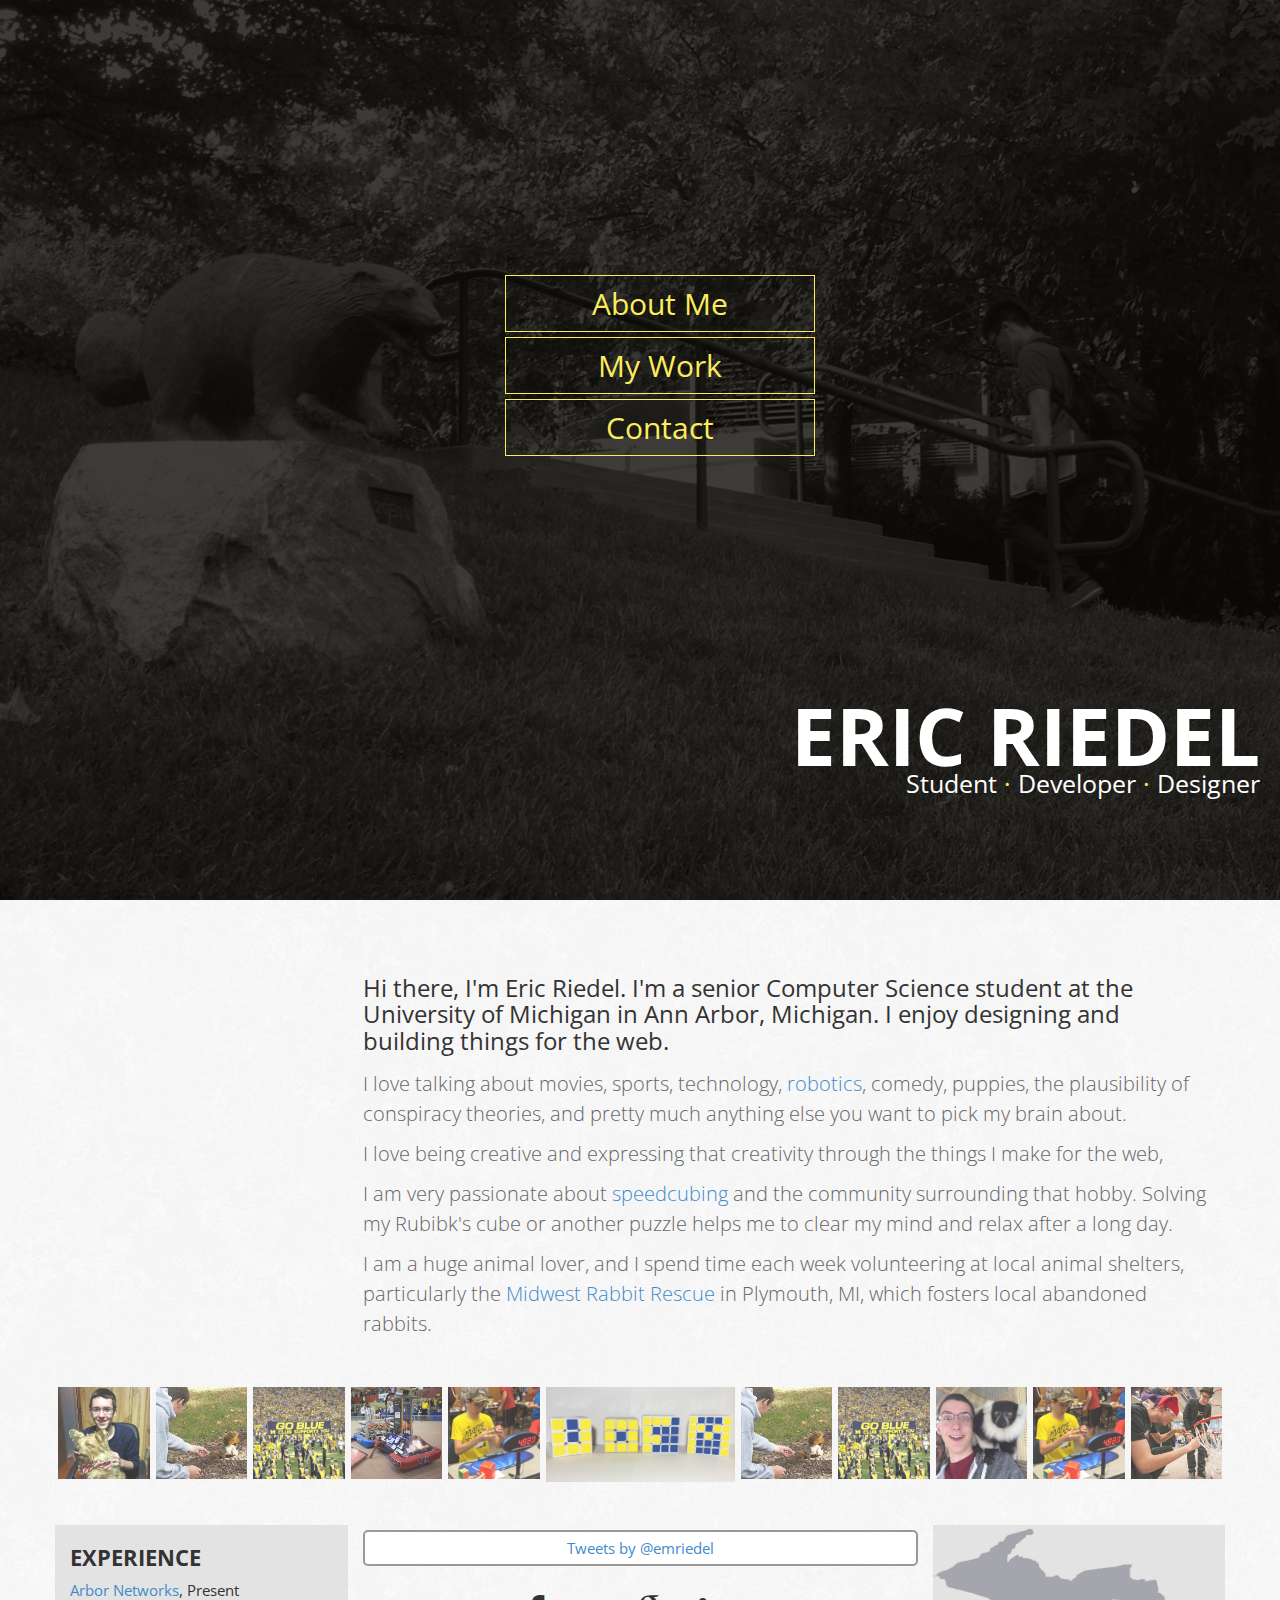
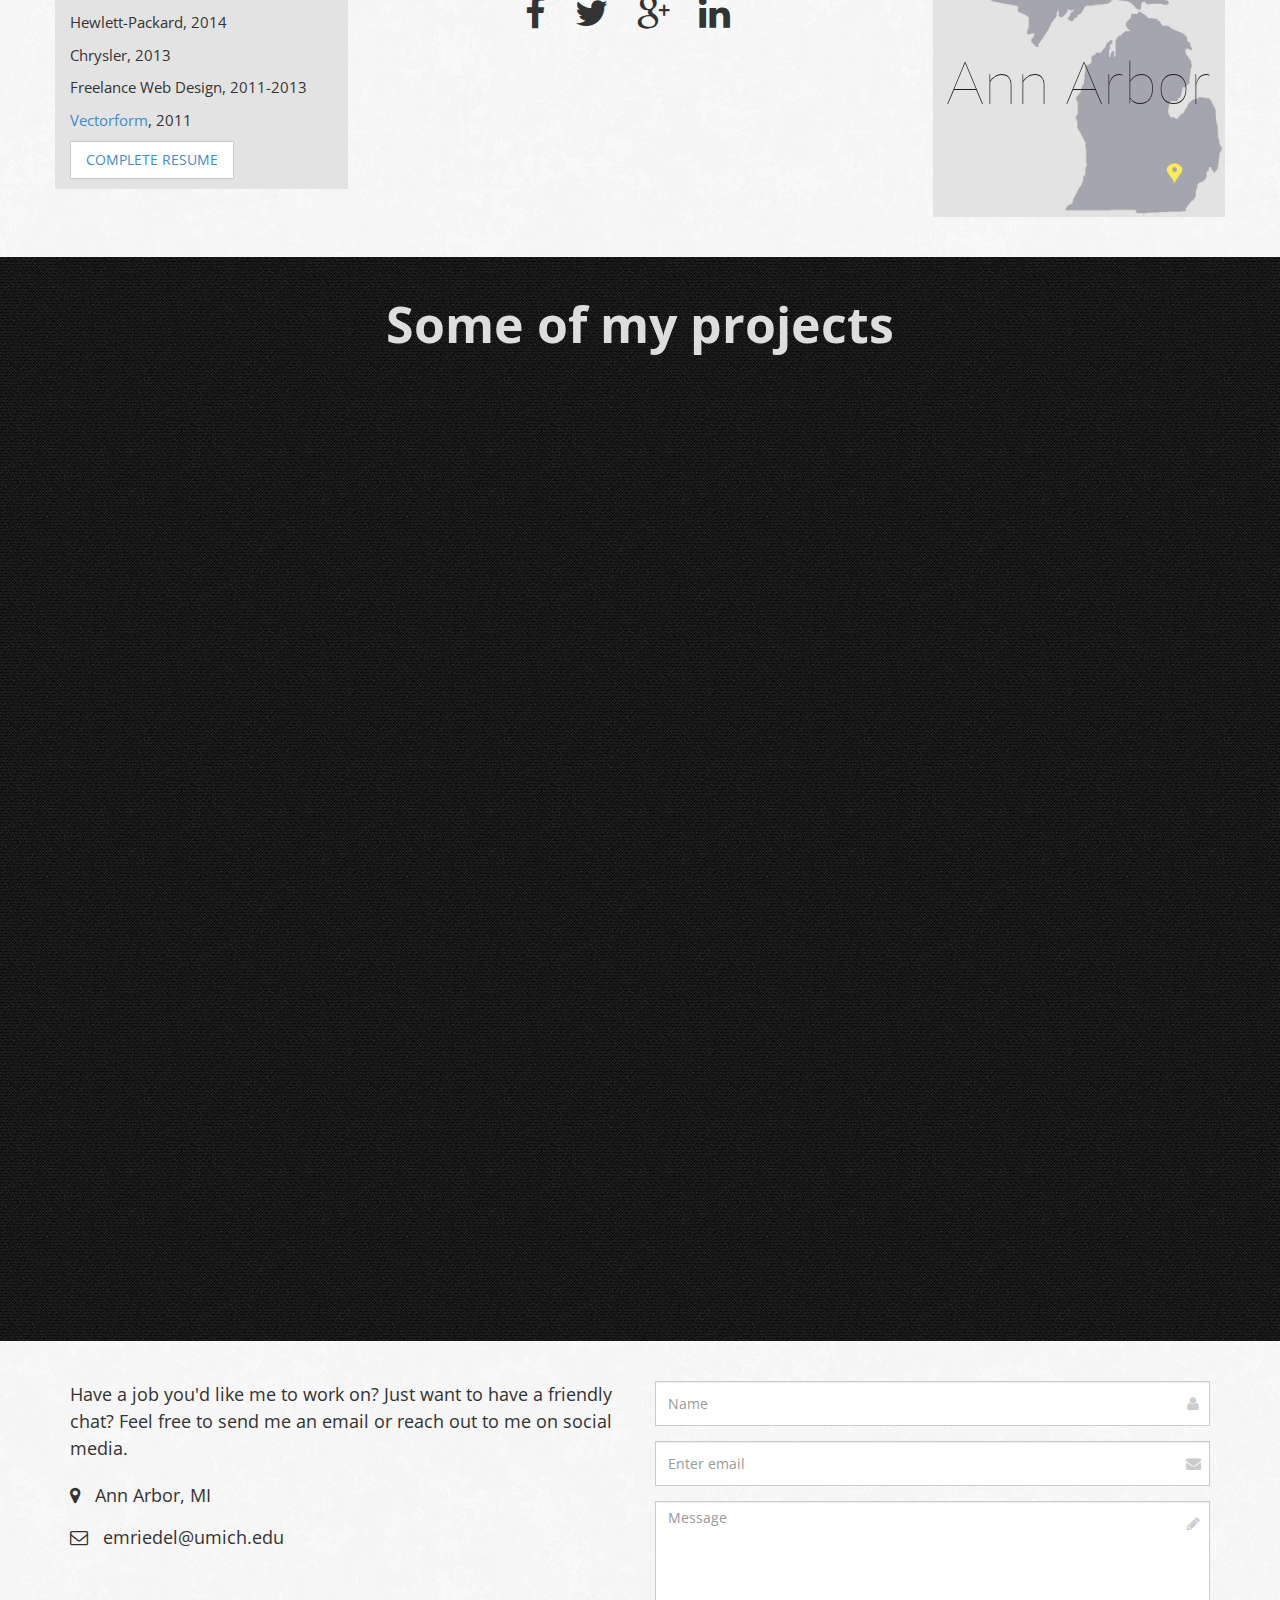
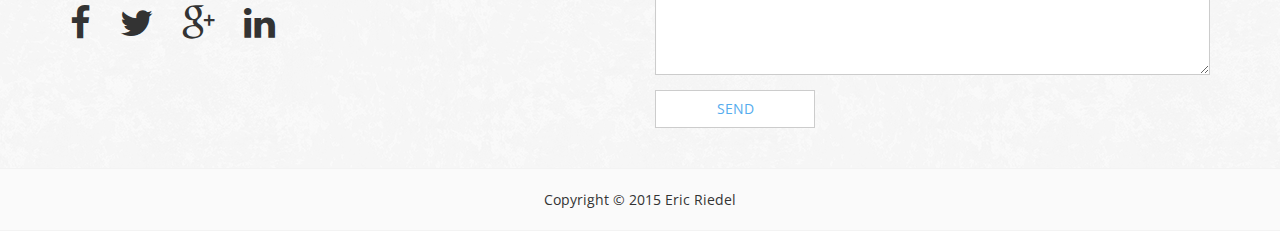
<file: index.html>
<!DOCTYPE html>
<!--[if IE 9]> <html lang="en" class="ie9"> <![endif]-->
<!--[if !IE]><!-->
<html lang="en">
<!--<![endif]-->
	<head>
		<meta charset="utf-8">
		<title>Eric Riedel</title>
		<meta name="description" content="Hi, I'm Eric Riedel, a senior Computer Science student at the University of Michigan.">
		<meta name="author" content="Eric Riedel">

		<!-- Mobile Meta -->
		<meta name="viewport" content="width=device-width, initial-scale=1.0">

		<!-- Favicon -->
		<link rel="shortcut icon" href="favicon.ico">

		<!-- Web Fonts -->
		<link href='http://fonts.googleapis.com/css?family=Open+Sans:400italic,700italic,400,700,300&amp;subset=latin,latin-ext' rel='stylesheet' type='text/css'>
		<link href='http://fonts.googleapis.com/css?family=Raleway:700,400,300' rel='stylesheet' type='text/css'>
		<link href='http://fonts.googleapis.com/css?family=Lato:100,300,400' rel='stylesheet' type='text/css'>

		<!-- Bootstrap core CSS -->
		<link href="bootstrap/css/bootstrap.css" rel="stylesheet">

		<!-- Font Awesome CSS -->
		<link href="fonts/font-awesome/css/font-awesome.css" rel="stylesheet">

		<!-- Plugins -->
		<link href="css/animations.css" rel="stylesheet">

		<!-- Worthy core CSS file -->
		<link href="css/style.css" rel="stylesheet">

		<!-- Custom css --> 
		<link href="css/custom.css" rel="stylesheet">
		<link href="css/tiles.css" rel="stylesheet">
	</head>

	<body class="no-trans">
		<!-- scrollToTop -->
		<!-- ================ -->
		<div class="scrollToTop"><i class="icon-up-open-big"></i></div>
			
		<!-- banner start -->
		<!-- ================ -->
		<div id="banner" class="banner">
			<div class="banner-image"></div>
			
			<div class="banner-menu scrollspy smooth-scroll">
				<div class="container">
					<div class="row">
						<div class="col-md-4 col-md-offset-4">
							<ul>
								<a href="#about"><li>About Me</li></a>
								<a href="#work"><li>My Work</li></a>
								<a href="#contact"><li>Contact</li></a>
							</ul>
						</div>
					</div>
				</div>
			</div>
			
			<div class="banner-text">
				ERIC RIEDEL
				<p>Student <span>&middot;</span> Developer <span>&middot;</span> Designer</p>
			</div>
		</div>
		<!-- banner end -->

		<!-- section start -->
		<!-- ================ -->
		<div class="section clearfix light-bg">
			<div class="container">
				<div class="row">
					<div class="col-md-3">
					</div>
					<div class="col-md-9 box-padding aboutText">
						<!--<h1 id="about" class="title text-center">Hi there! I'm Eric.</h1>-->
						<h2>Hi there, I'm Eric Riedel. I'm a senior Computer Science student at the University of Michigan in Ann Arbor, Michigan. I enjoy designing and building things for the web.</h2>
						<p>I love talking about movies, sports, technology, <a target="_blank" href="http://www.usfirst.org/aboutus/vision">robotics</a>, comedy, puppies, the plausibility of conspiracy theories, and pretty much anything else you want to pick my brain about.</p>
						<p>I love being creative and expressing that creativity through the things I make for the web, </p>
						<p>I am very passionate about <a target="_blank" href="https://www.worldcubeassociation.org/results/p.php?i=2014RIED01">speedcubing</a> and the community surrounding that hobby. Solving my Rubibk's cube or another puzzle helps me to clear my mind and relax after a long day.</p>
						<p>I am a huge animal lover, and I spend time each week volunteering at local animal shelters, particularly the <a target="_blank" href="http://www.rabbitrr.org/">Midwest Rabbit Rescue</a> in Plymouth, MI, which fosters local abandoned rabbits.</p>
						
					
					</div>
				</div>

				<div class="space"></div>
				
				<div class="row">
					<div class="col-md-1 small-images"><img class="grayscale" src="images/photo5.jpg"></div>
					<div class="col-md-1 small-images"><img class="grayscale" src="images/photo3.jpg"></div>
					<div class="col-md-1 small-images"><img class="grayscale" src="images/photo4.jpg"></div>
					<div class="col-md-1 small-images"><img class="grayscale" src="images/photo6.jpg"></div>
					<div class="col-md-1 small-images"><img class="grayscale" src="images/photo7.jpg"></div>
					<div class="col-md-2 small-images"><img class="grayscale" src="images/photo9.jpg"></div>
					<div class="col-md-1 small-images"><img class="grayscale" src="images/photo3.jpg"></div>
					<div class="col-md-1 small-images"><img class="grayscale" src="images/photo4.jpg"></div>
					<div class="col-md-1 small-images"><img class="grayscale" src="images/photo10.jpg"></div>
					<div class="col-md-1 small-images"><img class="grayscale" src="images/photo7.jpg"></div>
					<div class="col-md-1 small-images"><img class="grayscale" src="images/photo8.jpg"></div>
				</div>
				
				<div class="space"></div>
				<div class="space"></div>
				
				<div class="row">
					<div class="col-md-3 gray-bg">
						<h3>EXPERIENCE</h3>
						<p><a target="_blank" href="http://www.arbornetworks.com/corporate/about-us">Arbor Networks</a>, Present</p>
						<p>Hewlett-Packard, 2014</p>
						<p>Chrysler, 2013</p>
						<p>Freelance Web Design, 2011-2013</p>
						<p><a target="_blank" href="https://www.vectorform.com/about">Vectorform</a>, 2011</p>
						
						<div class="btn btn-default"><a target="_blank" href="Eric_Riedel_Resume.PDF">Complete Resume</a></div>
					</div>
					<div class="col-md-6 text-center">
						<div class="tweetContainer">
							<a class="twitter-timeline"
								href="https://twitter.com/emriedel"
								data-widget-id="538382269879435264"
								data-theme="light"
								data-chrome="nofooter noborders transparent noheader noscrollbar"
								data-tweet-limit="1">
								Tweets by @emriedel
							</a>
							<script>!function(d,s,id){var js,fjs=d.getElementsByTagName(s)[0],p=/^http:/.test(d.location)?'http':'https';if(!d.getElementById(id)){js=d.createElement(s);js.id=id;js.src=p+"://platform.twitter.com/widgets.js";fjs.parentNode.insertBefore(js,fjs);}}(document,"script","twitter-wjs");</script>
						</div>
						
						<ul class="social-links">
							<li class="facebook"><a target="_blank" href="https://www.facebook.com/eric.riedel.50"><i class="fa fa-facebook"></i></a></li>
							<li class="twitter"><a target="_blank" href="https://twitter.com/emriedel"><i class="fa fa-twitter"></i></a></li>
							<li class="googleplus"><a target="_blank" href="https://plus.google.com/u/0/+EricRiedel/posts"><i class="fa fa-google-plus"></i></a></li>
							<li class="linkedin"><a target="_blank" href="https://www.linkedin.com/pub/eric-riedel/9b/b77/604"><i class="fa fa-linkedin"></i></a></li>
						</ul>
						
						<!--
						<div class="space"></div>
						<img src="images/ericCircle.png" class="ericCircle">
						-->
					</div>
					<div class="col-md-3 gray-bg text-center nopadding">
						<div class="overlayText">Ann Arbor</div>
						<img src="images/AnnArbor.jpg">
					</div>
				</div>

			</div>
		</div>
		<!-- section end -->

		
		<!-- section start -->
		<!-- ================ -->
		<div class="section dark-bg">
			<div class="container">
				<h1 class="text-center title text-white" id="portfolio">Some of my projects</h1>
				<div class="space"></div>
				<div class="row object-non-visible" data-animation-effect="fadeIn">
					<div class="col-md-12">

						<!-- portfolio items start -->
						<div class="isotope-container row grid-space-20">
							<div class="col-sm-6 col-md-4 isotope-item web-design">
								<div class="image-box">
									<div class="overlay-container">
										<img src="images/portfolio-1.jpg" alt="">
										<a class="overlay" data-toggle="modal" data-target="#project-1">
											<i class="fa fa-search-plus"></i>
										</a>
									</div>
									<a class="btn btn-default btn-block" data-toggle="modal" data-target="#project-1">Project Title</a>
								</div>
								<!-- Modal -->
								<div class="modal fade" id="project-1" tabindex="-1" role="dialog" aria-labelledby="project-1-label" aria-hidden="true">
									<div class="modal-dialog modal-lg">
										<div class="modal-content">
											<div class="modal-header">
												<button type="button" class="close" data-dismiss="modal"><span aria-hidden="true">&times;</span><span class="sr-only">Close</span></button>
												<h4 class="modal-title" id="project-1-label">Project Title</h4>
											</div>
											<div class="modal-body">
												<h3>Project Description</h3>
												<div class="row">
													<div class="col-md-6">
														<p>Lorem ipsum dolor sit amet, consectetur adipisicing elit. Atque sed, quidem quis praesentium, ut unde. Quae sed, incidunt laudantium nesciunt, optio corporis quod earum pariatur omnis illo saepe numquam suscipit, nemo placeat dignissimos eius mollitia et quas officia doloremque ipsum labore rem deserunt vero! Magnam totam delectus accusantium voluptas et, tempora quos atque, fugiat, obcaecati voluptatibus commodi illo voluptates dolore nemo quo soluta quis.</p>
														<p>Molestiae sed enim laboriosam atque delectus voluptates rerum nostrum sapiente obcaecati molestias quasi optio exercitationem, voluptate quis consequatur libero incidunt, in, quod. Lorem ipsum dolor sit amet, consectetur adipisicing elit. Eos nobis officiis, autem earum tenetur quidem. Quae non dicta earum. Ipsum autem eaque cum dolor placeat corporis quisquam dolorum at nesciunt.</p>
													</div>
													<div class="col-md-6">
														<img src="images/portfolio-1.jpg" alt="">
													</div>
												</div>
											</div>
											<div class="modal-footer">
												<button type="button" class="btn btn-sm btn-default" data-dismiss="modal">Close</button>
											</div>
										</div>
									</div>
								</div>
								<!-- Modal end -->
							</div>

							<div class="col-sm-6 col-md-4 isotope-item app-development">
								<div class="image-box">
									<div class="overlay-container">
										<img src="images/portfolio-2.jpg" alt="">
										<a class="overlay" data-toggle="modal" data-target="#project-2">
											<i class="fa fa-search-plus"></i>
										</a>
									</div>
									<a class="btn btn-default btn-block" data-toggle="modal" data-target="#project-2">Project Title</a>
								</div>
								<!-- Modal -->
								<div class="modal fade" id="project-2" tabindex="-1" role="dialog" aria-labelledby="project-2-label" aria-hidden="true">
									<div class="modal-dialog modal-lg">
										<div class="modal-content">
											<div class="modal-header">
												<button type="button" class="close" data-dismiss="modal"><span aria-hidden="true">&times;</span><span class="sr-only">Close</span></button>
												<h4 class="modal-title" id="project-2-label">Project Title</h4>
											</div>
											<div class="modal-body">
												<h3>Project Description</h3>
												<div class="row">
													<div class="col-md-6">
														<p>Lorem ipsum dolor sit amet, consectetur adipisicing elit. Atque sed, quidem quis praesentium, ut unde. Quae sed, incidunt laudantium nesciunt, optio corporis quod earum pariatur omnis illo saepe numquam suscipit, nemo placeat dignissimos eius mollitia et quas officia doloremque ipsum labore rem deserunt vero! Magnam totam delectus accusantium voluptas et, tempora quos atque, fugiat, obcaecati voluptatibus commodi illo voluptates dolore nemo quo soluta quis.</p>
														<p>Molestiae sed enim laboriosam atque delectus voluptates rerum nostrum sapiente obcaecati molestias quasi optio exercitationem, voluptate quis consequatur libero incidunt, in, quod. Lorem ipsum dolor sit amet, consectetur adipisicing elit. Eos nobis officiis, autem earum tenetur quidem. Quae non dicta earum. Ipsum autem eaque cum dolor placeat corporis quisquam dolorum at nesciunt.</p>
													</div>
													<div class="col-md-6">
														<img src="images/portfolio-2.jpg" alt="">
													</div>
												</div>
											</div>
											<div class="modal-footer">
												<button type="button" class="btn btn-sm btn-default" data-dismiss="modal">Close</button>
											</div>
										</div>
									</div>
								</div>
								<!-- Modal end -->
							</div>
							
							<div class="col-sm-6 col-md-4 isotope-item web-design">
								<div class="image-box">
									<div class="overlay-container">
										<img src="images/portfolio-3.jpg" alt="">
										<a class="overlay" data-toggle="modal" data-target="#project-3">
											<i class="fa fa-search-plus"></i>
										</a>
									</div>
									<a class="btn btn-default btn-block" data-toggle="modal" data-target="#project-3">Project Title</a>
								</div>
								<!-- Modal -->
								<div class="modal fade" id="project-3" tabindex="-1" role="dialog" aria-labelledby="project-3-label" aria-hidden="true">
									<div class="modal-dialog modal-lg">
										<div class="modal-content">
											<div class="modal-header">
												<button type="button" class="close" data-dismiss="modal"><span aria-hidden="true">&times;</span><span class="sr-only">Close</span></button>
												<h4 class="modal-title" id="project-3-label">Project Title</h4>
											</div>
											<div class="modal-body">
												<h3>Project Description</h3>
												<div class="row">
													<div class="col-md-6">
														<p>Lorem ipsum dolor sit amet, consectetur adipisicing elit. Atque sed, quidem quis praesentium, ut unde. Quae sed, incidunt laudantium nesciunt, optio corporis quod earum pariatur omnis illo saepe numquam suscipit, nemo placeat dignissimos eius mollitia et quas officia doloremque ipsum labore rem deserunt vero! Magnam totam delectus accusantium voluptas et, tempora quos atque, fugiat, obcaecati voluptatibus commodi illo voluptates dolore nemo quo soluta quis.</p>
														<p>Molestiae sed enim laboriosam atque delectus voluptates rerum nostrum sapiente obcaecati molestias quasi optio exercitationem, voluptate quis consequatur libero incidunt, in, quod. Lorem ipsum dolor sit amet, consectetur adipisicing elit. Eos nobis officiis, autem earum tenetur quidem. Quae non dicta earum. Ipsum autem eaque cum dolor placeat corporis quisquam dolorum at nesciunt.</p>
													</div>
													<div class="col-md-6">
														<img src="images/portfolio-3.jpg" alt="">
													</div>
												</div>
											</div>
											<div class="modal-footer">
												<button type="button" class="btn btn-sm btn-default" data-dismiss="modal">Close</button>
											</div>
										</div>
									</div>
								</div>
								<!-- Modal end -->
							</div>
							
							<div class="col-sm-6 col-md-4 isotope-item site-building">
								<div class="image-box">
									<div class="overlay-container">
										<img src="images/portfolio-4.jpg" alt="">
										<a class="overlay" data-toggle="modal" data-target="#project-4">
											<i class="fa fa-search-plus"></i>
										</a>
									</div>
									<a class="btn btn-default btn-block" data-toggle="modal" data-target="#project-4">Project Title</a>
								</div>
								<!-- Modal -->
								<div class="modal fade" id="project-4" tabindex="-1" role="dialog" aria-labelledby="project-4-label" aria-hidden="true">
									<div class="modal-dialog modal-lg">
										<div class="modal-content">
											<div class="modal-header">
												<button type="button" class="close" data-dismiss="modal"><span aria-hidden="true">&times;</span><span class="sr-only">Close</span></button>
												<h4 class="modal-title" id="project-4-label">Project Title</h4>
											</div>
											<div class="modal-body">
												<h3>Project Description</h3>
												<div class="row">
													<div class="col-md-6">
														<p>Lorem ipsum dolor sit amet, consectetur adipisicing elit. Atque sed, quidem quis praesentium, ut unde. Quae sed, incidunt laudantium nesciunt, optio corporis quod earum pariatur omnis illo saepe numquam suscipit, nemo placeat dignissimos eius mollitia et quas officia doloremque ipsum labore rem deserunt vero! Magnam totam delectus accusantium voluptas et, tempora quos atque, fugiat, obcaecati voluptatibus commodi illo voluptates dolore nemo quo soluta quis.</p>
														<p>Molestiae sed enim laboriosam atque delectus voluptates rerum nostrum sapiente obcaecati molestias quasi optio exercitationem, voluptate quis consequatur libero incidunt, in, quod. Lorem ipsum dolor sit amet, consectetur adipisicing elit. Eos nobis officiis, autem earum tenetur quidem. Quae non dicta earum. Ipsum autem eaque cum dolor placeat corporis quisquam dolorum at nesciunt.</p>
													</div>
													<div class="col-md-6">
														<img src="images/portfolio-4.jpg" alt="">
													</div>
												</div>
											</div>
											<div class="modal-footer">
												<button type="button" class="btn btn-sm btn-default" data-dismiss="modal">Close</button>
											</div>
										</div>
									</div>
								</div>
								<!-- Modal end -->
							</div>
							
							<div class="col-sm-6 col-md-4 isotope-item app-development">
								<div class="image-box">
									<div class="overlay-container">
										<img src="images/portfolio-5.jpg" alt="">
										<a class="overlay" data-toggle="modal" data-target="#project-5">
											<i class="fa fa-search-plus"></i>
										</a>
									</div>
									<a class="btn btn-default btn-block" data-toggle="modal" data-target="#project-5">Project Title</a>
								</div>
								<!-- Modal -->
								<div class="modal fade" id="project-5" tabindex="-1" role="dialog" aria-labelledby="project-5-label" aria-hidden="true">
									<div class="modal-dialog modal-lg">
										<div class="modal-content">
											<div class="modal-header">
												<button type="button" class="close" data-dismiss="modal"><span aria-hidden="true">&times;</span><span class="sr-only">Close</span></button>
												<h4 class="modal-title" id="project-5-label">Project Title</h4>
											</div>
											<div class="modal-body">
												<h3>Project Description</h3>
												<div class="row">
													<div class="col-md-6">
														<p>Lorem ipsum dolor sit amet, consectetur adipisicing elit. Atque sed, quidem quis praesentium, ut unde. Quae sed, incidunt laudantium nesciunt, optio corporis quod earum pariatur omnis illo saepe numquam suscipit, nemo placeat dignissimos eius mollitia et quas officia doloremque ipsum labore rem deserunt vero! Magnam totam delectus accusantium voluptas et, tempora quos atque, fugiat, obcaecati voluptatibus commodi illo voluptates dolore nemo quo soluta quis.</p>
														<p>Molestiae sed enim laboriosam atque delectus voluptates rerum nostrum sapiente obcaecati molestias quasi optio exercitationem, voluptate quis consequatur libero incidunt, in, quod. Lorem ipsum dolor sit amet, consectetur adipisicing elit. Eos nobis officiis, autem earum tenetur quidem. Quae non dicta earum. Ipsum autem eaque cum dolor placeat corporis quisquam dolorum at nesciunt.</p>
													</div>
													<div class="col-md-6">
														<img src="images/portfolio-5.jpg" alt="">
													</div>
												</div>
											</div>
											<div class="modal-footer">
												<button type="button" class="btn btn-sm btn-default" data-dismiss="modal">Close</button>
											</div>
										</div>
									</div>
								</div>
								<!-- Modal end -->
							</div>
							
							<div class="col-sm-6 col-md-4 isotope-item web-design">
								<div class="image-box">
									<div class="overlay-container">
										<img src="images/portfolio-6.jpg" alt="">
										<a class="overlay" data-toggle="modal" data-target="#project-6">
											<i class="fa fa-search-plus"></i>
										</a>
									</div>
									<a class="btn btn-default btn-block" data-toggle="modal" data-target="#project-6">Project Title</a>
								</div>
								<!-- Modal -->
								<div class="modal fade" id="project-6" tabindex="-1" role="dialog" aria-labelledby="project-6-label" aria-hidden="true">
									<div class="modal-dialog modal-lg">
										<div class="modal-content">
											<div class="modal-header">
												<button type="button" class="close" data-dismiss="modal"><span aria-hidden="true">&times;</span><span class="sr-only">Close</span></button>
												<h4 class="modal-title" id="project-6-label">Project Title</h4>
											</div>
											<div class="modal-body">
												<h3>Project Description</h3>
												<div class="row">
													<div class="col-md-6">
														<p>Lorem ipsum dolor sit amet, consectetur adipisicing elit. Atque sed, quidem quis praesentium, ut unde. Quae sed, incidunt laudantium nesciunt, optio corporis quod earum pariatur omnis illo saepe numquam suscipit, nemo placeat dignissimos eius mollitia et quas officia doloremque ipsum labore rem deserunt vero! Magnam totam delectus accusantium voluptas et, tempora quos atque, fugiat, obcaecati voluptatibus commodi illo voluptates dolore nemo quo soluta quis.</p>
														<p>Molestiae sed enim laboriosam atque delectus voluptates rerum nostrum sapiente obcaecati molestias quasi optio exercitationem, voluptate quis consequatur libero incidunt, in, quod. Lorem ipsum dolor sit amet, consectetur adipisicing elit. Eos nobis officiis, autem earum tenetur quidem. Quae non dicta earum. Ipsum autem eaque cum dolor placeat corporis quisquam dolorum at nesciunt.</p>
													</div>
													<div class="col-md-6">
														<img src="images/portfolio-6.jpg" alt="">
													</div>
												</div>
											</div>
											<div class="modal-footer">
												<button type="button" class="btn btn-sm btn-default" data-dismiss="modal">Close</button>
											</div>
										</div>
									</div>
								</div>
								<!-- Modal end -->
							</div>
							
							<div class="col-sm-6 col-md-4 isotope-item site-building">
								<div class="image-box">
									<div class="overlay-container">
										<img src="images/portfolio-7.jpg" alt="">
										<a class="overlay" data-toggle="modal" data-target="#project-7">
											<i class="fa fa-search-plus"></i>
										</a>
									</div>
									<a class="btn btn-default btn-block" data-toggle="modal" data-target="#project-7">Project Title</a>
								</div>
								<!-- Modal -->
								<div class="modal fade" id="project-7" tabindex="-1" role="dialog" aria-labelledby="project-7-label" aria-hidden="true">
									<div class="modal-dialog modal-lg">
										<div class="modal-content">
											<div class="modal-header">
												<button type="button" class="close" data-dismiss="modal"><span aria-hidden="true">&times;</span><span class="sr-only">Close</span></button>
												<h4 class="modal-title" id="project-7-label">Project Title</h4>
											</div>
											<div class="modal-body">
												<h3>Project Description</h3>
												<div class="row">
													<div class="col-md-6">
														<p>Lorem ipsum dolor sit amet, consectetur adipisicing elit. Atque sed, quidem quis praesentium, ut unde. Quae sed, incidunt laudantium nesciunt, optio corporis quod earum pariatur omnis illo saepe numquam suscipit, nemo placeat dignissimos eius mollitia et quas officia doloremque ipsum labore rem deserunt vero! Magnam totam delectus accusantium voluptas et, tempora quos atque, fugiat, obcaecati voluptatibus commodi illo voluptates dolore nemo quo soluta quis.</p>
														<p>Molestiae sed enim laboriosam atque delectus voluptates rerum nostrum sapiente obcaecati molestias quasi optio exercitationem, voluptate quis consequatur libero incidunt, in, quod. Lorem ipsum dolor sit amet, consectetur adipisicing elit. Eos nobis officiis, autem earum tenetur quidem. Quae non dicta earum. Ipsum autem eaque cum dolor placeat corporis quisquam dolorum at nesciunt.</p>
													</div>
													<div class="col-md-6">
														<img src="images/portfolio-7.jpg" alt="">
													</div>
												</div>
											</div>
											<div class="modal-footer">
												<button type="button" class="btn btn-sm btn-default" data-dismiss="modal">Close</button>
											</div>
										</div>
									</div>
								</div>
								<!-- Modal end -->
							</div>
							
							<div class="col-sm-6 col-md-4 isotope-item web-design">
								<div class="image-box">
									<div class="overlay-container">
										<img src="images/portfolio-8.jpg" alt="">
										<a class="overlay" data-toggle="modal" data-target="#project-8">
											<i class="fa fa-search-plus"></i>
										</a>
									</div>
									<a class="btn btn-default btn-block" data-toggle="modal" data-target="#project-8">Project Title</a>
								</div>
								<!-- Modal -->
								<div class="modal fade" id="project-8" tabindex="-1" role="dialog" aria-labelledby="project-8-label" aria-hidden="true">
									<div class="modal-dialog modal-lg">
										<div class="modal-content">
											<div class="modal-header">
												<button type="button" class="close" data-dismiss="modal"><span aria-hidden="true">&times;</span><span class="sr-only">Close</span></button>
												<h4 class="modal-title" id="project-8-label">Project Title</h4>
											</div>
											<div class="modal-body">
												<h3>Project Description</h3>
												<div class="row">
													<div class="col-md-6">
														<p>Lorem ipsum dolor sit amet, consectetur adipisicing elit. Atque sed, quidem quis praesentium, ut unde. Quae sed, incidunt laudantium nesciunt, optio corporis quod earum pariatur omnis illo saepe numquam suscipit, nemo placeat dignissimos eius mollitia et quas officia doloremque ipsum labore rem deserunt vero! Magnam totam delectus accusantium voluptas et, tempora quos atque, fugiat, obcaecati voluptatibus commodi illo voluptates dolore nemo quo soluta quis.</p>
														<p>Molestiae sed enim laboriosam atque delectus voluptates rerum nostrum sapiente obcaecati molestias quasi optio exercitationem, voluptate quis consequatur libero incidunt, in, quod. Lorem ipsum dolor sit amet, consectetur adipisicing elit. Eos nobis officiis, autem earum tenetur quidem. Quae non dicta earum. Ipsum autem eaque cum dolor placeat corporis quisquam dolorum at nesciunt.</p>
													</div>
													<div class="col-md-6">
														<img src="images/portfolio-8.jpg" alt="">
													</div>
												</div>
											</div>
											<div class="modal-footer">
												<button type="button" class="btn btn-sm btn-default" data-dismiss="modal">Close</button>
											</div>
										</div>
									</div>
								</div>
								<!-- Modal end -->
							</div>

							<div class="col-sm-6 col-md-4 isotope-item web-design">
								<div class="image-box">
									<div class="overlay-container">
										<img src="images/portfolio-9.jpg" alt="">
										<a class="overlay" data-toggle="modal" data-target="#project-9">
											<i class="fa fa-search-plus"></i>
										</a>
									</div>
									<a class="btn btn-default btn-block" data-toggle="modal" data-target="#project-9">Project Title</a>
								</div>
								<!-- Modal -->
								<div class="modal fade" id="project-9" tabindex="-1" role="dialog" aria-labelledby="project-9-label" aria-hidden="true">
									<div class="modal-dialog modal-lg">
										<div class="modal-content">
											<div class="modal-header">
												<button type="button" class="close" data-dismiss="modal"><span aria-hidden="true">&times;</span><span class="sr-only">Close</span></button>
												<h4 class="modal-title" id="project-9-label">Project Title</h4>
											</div>
											<div class="modal-body">
												<h3>Project Description</h3>
												<div class="row">
													<div class="col-md-6">
														<p>Lorem ipsum dolor sit amet, consectetur adipisicing elit. Atque sed, quidem quis praesentium, ut unde. Quae sed, incidunt laudantium nesciunt, optio corporis quod earum pariatur omnis illo saepe numquam suscipit, nemo placeat dignissimos eius mollitia et quas officia doloremque ipsum labore rem deserunt vero! Magnam totam delectus accusantium voluptas et, tempora quos atque, fugiat, obcaecati voluptatibus commodi illo voluptates dolore nemo quo soluta quis.</p>
														<p>Molestiae sed enim laboriosam atque delectus voluptates rerum nostrum sapiente obcaecati molestias quasi optio exercitationem, voluptate quis consequatur libero incidunt, in, quod. Lorem ipsum dolor sit amet, consectetur adipisicing elit. Eos nobis officiis, autem earum tenetur quidem. Quae non dicta earum. Ipsum autem eaque cum dolor placeat corporis quisquam dolorum at nesciunt.</p>
													</div>
													<div class="col-md-6">
														<img src="images/portfolio-9.jpg" alt="">
													</div>
												</div>
											</div>
											<div class="modal-footer">
												<button type="button" class="btn btn-sm btn-default" data-dismiss="modal">Close</button>
											</div>
										</div>
									</div>
								</div>
								<!-- Modal end -->
							</div>
						</div>
						<!-- portfolio items end -->
					
					</div>
				</div>
			</div>
		</div>
		<!-- section end -->

		<!-- footer start -->
		<!-- ================ -->
		<footer id="footer">

			<!-- .footer start -->
			<!-- ================ -->
			<div class="footer section light-bg">
				<div class="container" id="contact">
					<div class="row">
						<div class="col-sm-6">
							<div class="footer-content">
								<p class="large">Have a job you'd like me to work on? Just want to have a friendly chat? Feel free to send me an email or reach out to me on social media.</p>
								<ul class="list-icons">
									<li><i class="fa fa-map-marker pr-10"></i> Ann Arbor, MI</li>
									<li><i class="fa fa-envelope-o pr-10"></i> emriedel@umich.edu</li>
								</ul>
								<ul class="social-links">
									<li class="facebook"><a target="_blank" href="https://www.facebook.com/eric.riedel.50"><i class="fa fa-facebook"></i></a></li>
									<li class="twitter"><a target="_blank" href="https://twitter.com/emriedel"><i class="fa fa-twitter"></i></a></li>
									<li class="googleplus"><a target="_blank" href="https://plus.google.com/u/0/+EricRiedel/posts"><i class="fa fa-google-plus"></i></a></li>
									<li class="linkedin"><a target="_blank" href="https://www.linkedin.com/pub/eric-riedel/9b/b77/604"><i class="fa fa-linkedin"></i></a></li>
								</ul>
							</div>
						</div>
						<div class="col-sm-6">
							<div class="footer-content">
								<form role="form" id="footer-form" action="email.php">
									<div class="form-group has-feedback">
										<label class="sr-only" for="name2">Name</label>
										<input type="text" class="form-control" id="name2" placeholder="Name" name="name2" required>
										<i class="fa fa-user form-control-feedback"></i>
									</div>
									<div class="form-group has-feedback">
										<label class="sr-only" for="email2">Email address</label>
										<input type="email" class="form-control" id="email2" placeholder="Enter email" name="email2" required>
										<i class="fa fa-envelope form-control-feedback"></i>
									</div>
									<div class="form-group has-feedback">
										<label class="sr-only" for="message2">Message</label>
										<textarea class="form-control" rows="8" id="message2" placeholder="Message" name="message2" required></textarea>
										<i class="fa fa-pencil form-control-feedback"></i>
									</div>
									<input type="submit" value="Send" class="btn btn-default">
								</form>
							</div>
						</div>
					</div>
				</div>
			</div>
			<!-- .footer end -->

			<!-- .subfooter start -->
			<!-- ================ -->
			<div class="subfooter">
				<div class="container">
					<div class="row">
						<div class="col-md-12">
							<p class="text-center">Copyright © 2015 Eric Riedel</p>
						</div>
					</div>
				</div>
			</div>
			<!-- .subfooter end -->

		</footer>
		<!-- footer end -->

		<!-- JavaScript files placed at the end of the document so the pages load faster
		================================================== -->
		<!-- Jquery and Bootstap core js files -->
		<script type="text/javascript" src="plugins/jquery.min.js"></script>
		<script type="text/javascript" src="bootstrap/js/bootstrap.min.js"></script>

		<!-- Modernizr javascript -->
		<script type="text/javascript" src="plugins/modernizr.js"></script>

		<!-- Isotope javascript -->
		<script type="text/javascript" src="plugins/isotope/isotope.pkgd.min.js"></script>
		
		<!-- Backstretch javascript -->
		<script type="text/javascript" src="plugins/jquery.backstretch.min.js"></script>

		<!-- Appear javascript -->
		<script type="text/javascript" src="plugins/jquery.appear.js"></script>

		<!-- Initialization of Plugins -->
		<script type="text/javascript" src="js/template.js"></script>

		<!-- Custom Scripts -->
		<script type="text/javascript" src="js/custom.js"></script>
		<script type="text/javascript" src="js/tiles.js"></script>

	</body>
</html>
</file>
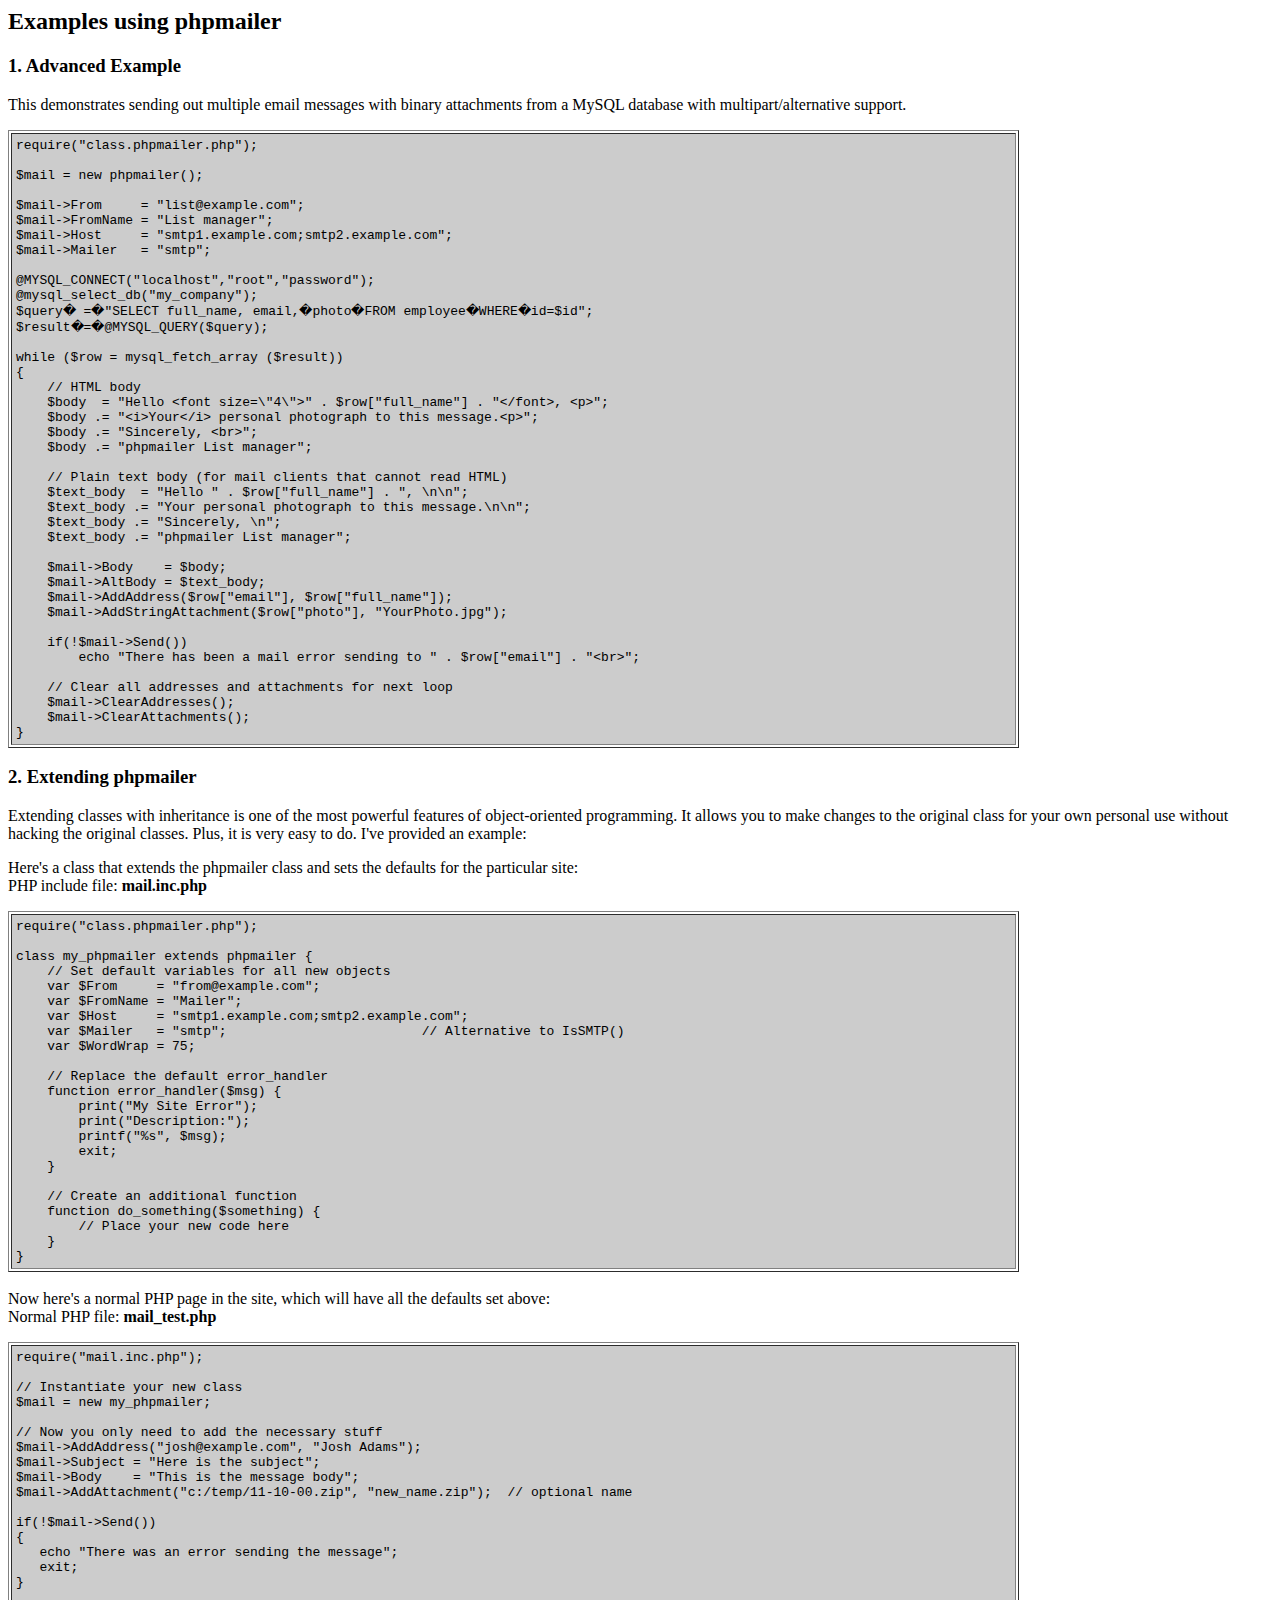
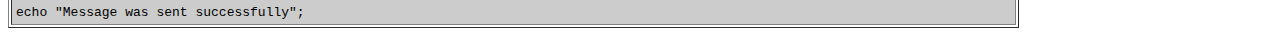
<file: PHPMailer_5.2.0/docs/extending.html>
<html>
<head>
<title>Examples using phpmailer</title>
</head>

<body bgcolor="#FFFFFF">

<h2>Examples using phpmailer</h2>

<h3>1. Advanced Example</h3>
<p>

This demonstrates sending out multiple email messages with binary attachments
from a MySQL database with multipart/alternative support.<p>
<table cellpadding="4" border="1" width="80%">
<tr>
<td bgcolor="#CCCCCC">
<pre>
require("class.phpmailer.php");

$mail = new phpmailer();

$mail->From     = "list@example.com";
$mail->FromName = "List manager";
$mail->Host     = "smtp1.example.com;smtp2.example.com";
$mail->Mailer   = "smtp";

@MYSQL_CONNECT("localhost","root","password");
@mysql_select_db("my_company");
$query� =�"SELECT full_name, email,�photo�FROM employee�WHERE�id=$id";
$result�=�@MYSQL_QUERY($query);

while ($row = mysql_fetch_array ($result))
{
    // HTML body
    $body  = "Hello &lt;font size=\"4\"&gt;" . $row["full_name"] . "&lt;/font&gt;, &lt;p&gt;";
    $body .= "&lt;i&gt;Your&lt;/i&gt; personal photograph to this message.&lt;p&gt;";
    $body .= "Sincerely, &lt;br&gt;";
    $body .= "phpmailer List manager";

    // Plain text body (for mail clients that cannot read HTML)
    $text_body  = "Hello " . $row["full_name"] . ", \n\n";
    $text_body .= "Your personal photograph to this message.\n\n";
    $text_body .= "Sincerely, \n";
    $text_body .= "phpmailer List manager";

    $mail->Body    = $body;
    $mail->AltBody = $text_body;
    $mail->AddAddress($row["email"], $row["full_name"]);
    $mail->AddStringAttachment($row["photo"], "YourPhoto.jpg");

    if(!$mail->Send())
        echo "There has been a mail error sending to " . $row["email"] . "&lt;br&gt;";

    // Clear all addresses and attachments for next loop
    $mail->ClearAddresses();
    $mail->ClearAttachments();
}
</pre>
</td>
</tr>
</table>
<p>

<h3>2. Extending phpmailer</h3>
<p>

Extending classes with inheritance is one of the most
powerful features of object-oriented
programming.  It allows you to make changes to the
original class for your
own personal use without hacking the original
classes.  Plus, it is very
easy to do. I've provided an example:

<p>
Here's a class that extends the phpmailer class and sets the defaults
for the particular site:<br>
PHP include file: <b>mail.inc.php</b>
<p>

<table cellpadding="4" border="1" width="80%">
<tr>
<td bgcolor="#CCCCCC">
<pre>
require("class.phpmailer.php");

class my_phpmailer extends phpmailer {
    // Set default variables for all new objects
    var $From     = "from@example.com";
    var $FromName = "Mailer";
    var $Host     = "smtp1.example.com;smtp2.example.com";
    var $Mailer   = "smtp";                         // Alternative to IsSMTP()
    var $WordWrap = 75;

    // Replace the default error_handler
    function error_handler($msg) {
        print("My Site Error");
        print("Description:");
        printf("%s", $msg);
        exit;
    }

    // Create an additional function
    function do_something($something) {
        // Place your new code here
    }
}
</td>
</tr>
</table>
<br>

Now here's a normal PHP page in the site, which will have all the defaults set
above:<br>
Normal PHP file: <b>mail_test.php</b>
<p>

<table cellpadding="4" border="1" width="80%">
<tr>
<td bgcolor="#CCCCCC">
<pre>
require("mail.inc.php");

// Instantiate your new class
$mail = new my_phpmailer;

// Now you only need to add the necessary stuff
$mail->AddAddress("josh@example.com", "Josh Adams");
$mail->Subject = "Here is the subject";
$mail->Body    = "This is the message body";
$mail->AddAttachment("c:/temp/11-10-00.zip", "new_name.zip");  // optional name

if(!$mail->Send())
{
   echo "There was an error sending the message";
   exit;
}

echo "Message was sent successfully";
</pre>
</td>
</tr>
</table>
</p>

</body>
</html>
</file>
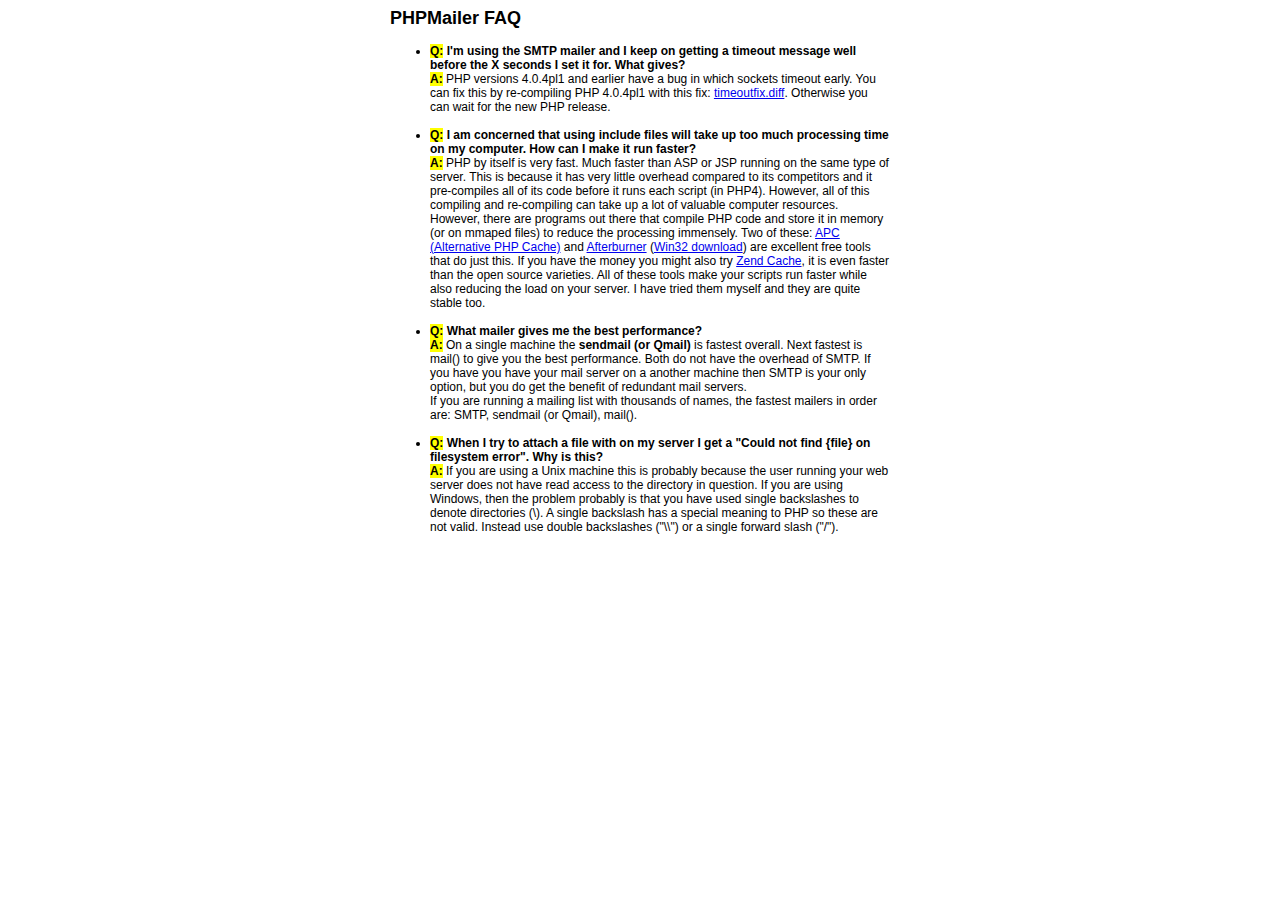
<file: PHPMailer_5.2.0/docs/faq.html>
﻿<html>
<head>
<title>PHPMailer FAQ</title>
<style>
body, p {
  font-family: Arial, Helvetica, sans-serif;
  font-size: 12px;
}
div.width {
  width: 500px;
  text-align: left;
}
</style>
</head>
<body bgcolor="#FFFFFF">
<center>
<div class="width">
<h2>PHPMailer FAQ</h2>
<ul>

  <li><b style="background-color: #FFFF00">Q:</b> <b>I&#039;m using the SMTP mailer and I keep on getting a timeout message
  well before the X seconds I set it for.  What gives?</b><br />
  <b style="background-color: #FFFF00">A:</b> PHP versions 4.0.4pl1 and earlier have a bug in which sockets timeout
  early.  You can fix this by re-compiling PHP 4.0.4pl1 with this fix:
  <a href="timeoutfix.diff">timeoutfix.diff</a>. Otherwise you can wait for the new PHP release.<br /><br /></li>

  <li><b style="background-color: #FFFF00">Q:</b> <b>I am concerned that using include files will take up too much
  processing time on my computer.  How can I make it run faster?</b><br />
  <b style="background-color: #FFFF00">A:</b>  PHP by itself is very fast.  Much faster than ASP or JSP running on
  the same type of server.  This is because it has very little overhead compared
  to its competitors and it pre-compiles all of
  its code before it runs each script (in PHP4).  However, all of
  this compiling and re-compiling can take up a lot of valuable
  computer resources.  However, there are programs out there that compile
  PHP code and store it in memory (or on mmaped files) to reduce the
  processing immensely.  Two of these: <a href="http://apc.communityconnect.com">APC
  (Alternative PHP Cache)</a> and <a href="http://bwcache.bware.it/index.htm">Afterburner</a>
  (<a href="http://www.mm4.de/php4win/mod_php4_win32/">Win32 download</a>)
  are excellent free tools that do just this.  If you have the money
  you might also try <a href="http://www.zend.com">Zend Cache</a>, it is
  even faster than the open source varieties.  All of these tools make your
  scripts run faster while also reducing the load on your server. I have tried
  them myself and they are quite stable too.<br /><br /></li>

  <li><b style="background-color: #FFFF00">Q:</b> <b>What mailer gives me the best performance?</b><br />
  <b style="background-color: #FFFF00">A:</b> On a single machine the <b>sendmail (or Qmail)</b> is fastest overall.
  Next fastest is mail() to give you the best performance. Both do not have the overhead of SMTP.
  If you have you have your mail server on a another machine then
  SMTP is your only option, but you do get the benefit of redundant mail servers.<br />
  If you are running a mailing list with thousands of names, the fastest mailers in order are: SMTP, sendmail (or Qmail), mail().<br /><br /></li>

  <li><b style="background-color: #FFFF00">Q:</b> <b>When I try to attach a file with on my server I get a
  "Could not find {file} on filesystem error".  Why is this?</b><br />
  <b style="background-color: #FFFF00">A:</b> If you are using a Unix machine this is probably because the user
  running your web server does not have read access to the directory in question.  If you are using Windows,
  then the problem probably is that you have used single backslashes to denote directories (\).
  A single backslash has a special meaning to PHP so these are not
  valid.  Instead use double backslashes ("\\") or a single forward
  slash ("/").<br /><br /></li>

</ul>

</div>
</center>

</body>
</html>
</file>
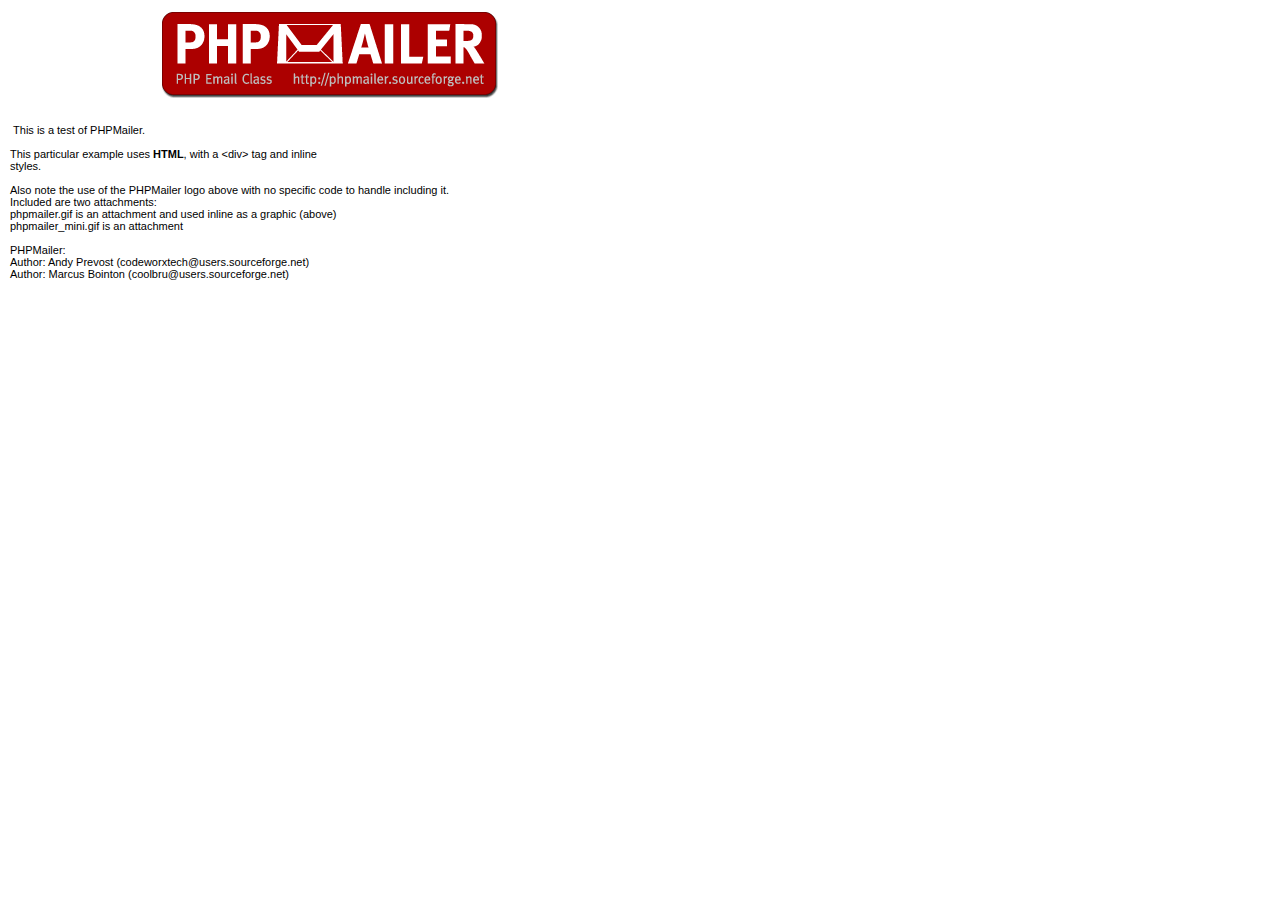
<file: PHPMailer_5.2.0/examples/contents.html>
<body style="margin: 10px;">
<div style="width: 640px; font-family: Arial, Helvetica, sans-serif; font-size: 11px;">
<div align="center"><img src="images/phpmailer.gif" style="height: 90px; width: 340px"></div><br>
<br>
&nbsp;This is a test of PHPMailer.<br>
<br>
This particular example uses <strong>HTML</strong>, with a &lt;div&gt; tag and inline<br>
styles.<br>
<br>
Also note the use of the PHPMailer logo above with no specific code to handle
including it.<br />
Included are two attachments:<br />
phpmailer.gif is an attachment and used inline as a graphic (above)<br />
phpmailer_mini.gif is an attachment<br />
<br />
PHPMailer:<br />
Author: Andy Prevost (codeworxtech@users.sourceforge.net)<br />
Author: Marcus Bointon (coolbru@users.sourceforge.net)<br />
</div>
</body>
</file>
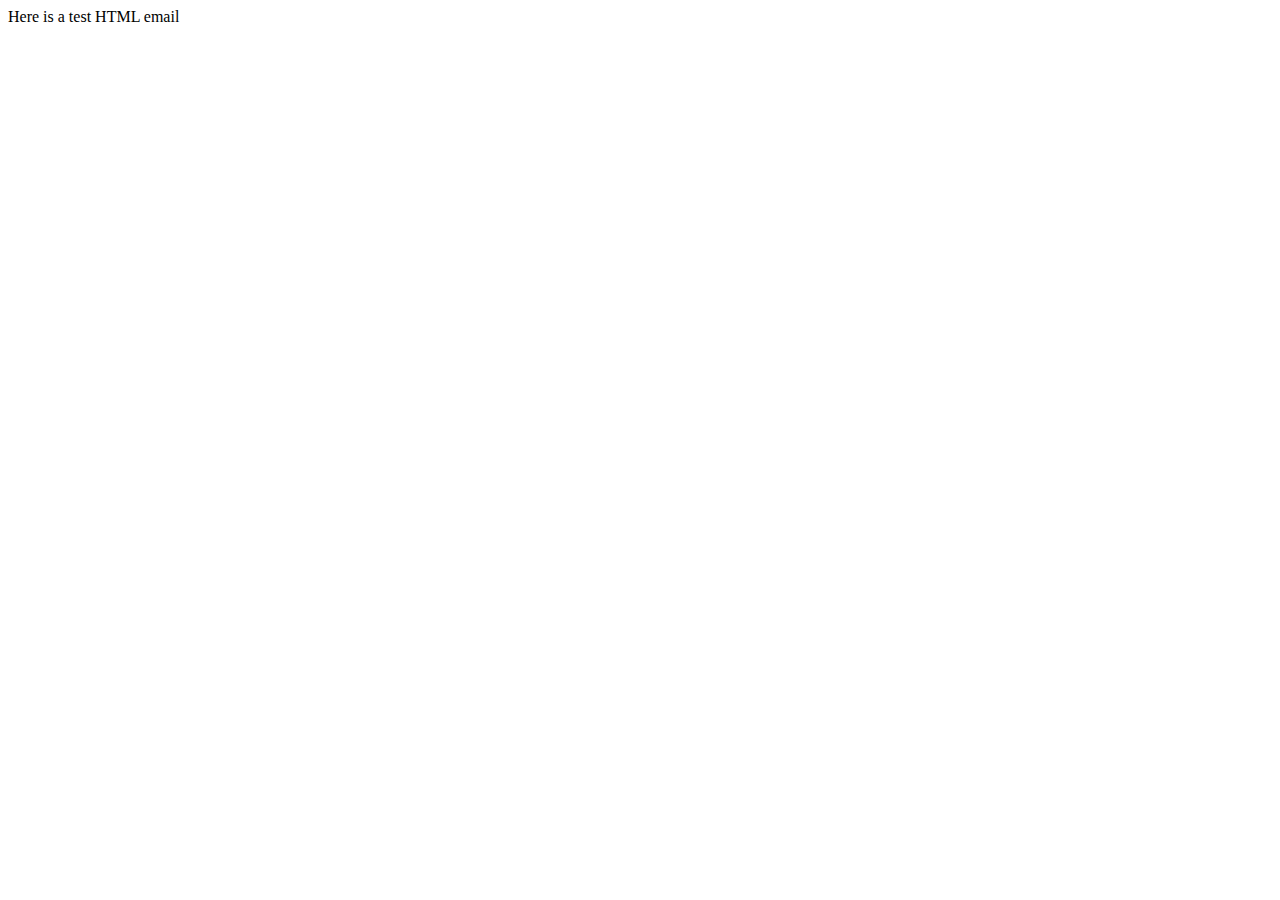
<file: PHPMailer_5.2.0/test/contents.html>
<!DOCTYPE HTML PUBLIC "-//W3C//DTD HTML 4.01 Transitional//EN">
<html>
  <head>
    <title>Email test</title>
    <meta http-equiv="Content-Type" content="text/html; charset=UTF-8">
  </head>
  <body>
	<p>Here is a test HTML email</p>
  </body>
</html>
</file>
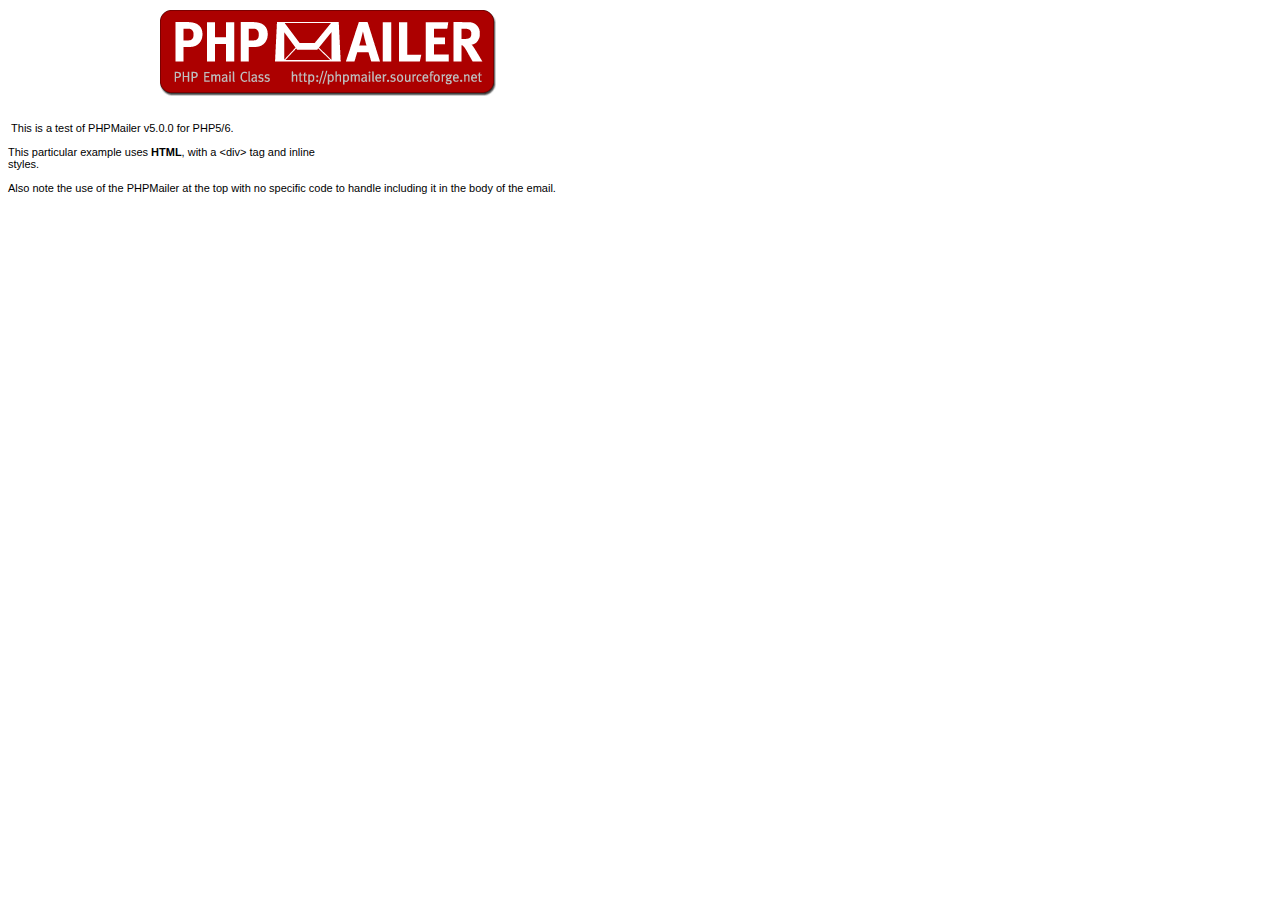
<file: PHPMailer_5.2.0/test_script/contents.html>
<body>
<div style="width: 640px; font-family: Arial, Helvetica, sans-serif; font-size: 11px;">
<div align="center"><img src="images/phpmailer.gif" style="height: 90px; width: 340px"></div><br />
<br />
&nbsp;This is a test of PHPMailer v5.0.0 for PHP5/6.<br />
<br />
This particular example uses <strong>HTML</strong>, with a &lt;div&gt; tag and inline<br />
styles.<br />
<br />
Also note the use of the PHPMailer at the top with no specific code to handle
including it in the body of the email.</div>


</body>
</file>
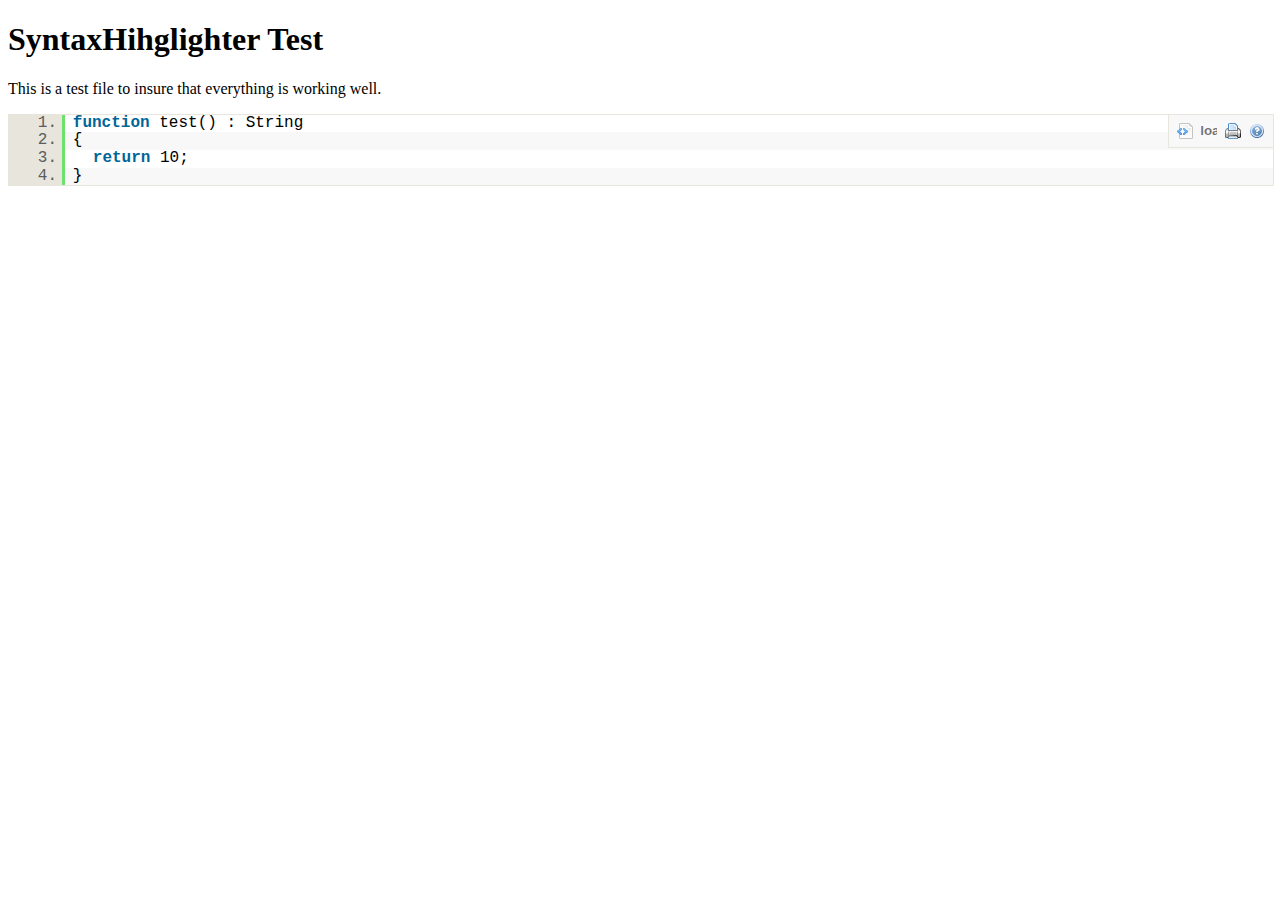
<file: PHPMailer_5.2.0/test_script/test.html>
<!DOCTYPE html PUBLIC "-//W3C//DTD XHTML 1.0 Strict//EN" "http://www.w3.org/TR/xhtml1/DTD/xhtml1-strict.dtd">
<html xmlns="http://www.w3.org/1999/xhtml" xml:lang="en" lang="en">
<head>
  <meta http-equiv="Content-Type" content="text/html; charset=UTF-8" />
  <title>SyntaxHighlighter Build Test Page</title>
  <script type="text/javascript" src="scripts/shCore.js"></script>
  <!--
  <script type="text/javascript" src="scripts/shBrushBash.js"></script>
  <script type="text/javascript" src="scripts/shBrushCpp.js"></script>
  <script type="text/javascript" src="scripts/shBrushCSharp.js"></script>
  <script type="text/javascript" src="scripts/shBrushCss.js"></script>
  <script type="text/javascript" src="scripts/shBrushDelphi.js"></script>
  <script type="text/javascript" src="scripts/shBrushDiff.js"></script>
  <script type="text/javascript" src="scripts/shBrushGroovy.js"></script>
  <script type="text/javascript" src="scripts/shBrushJava.js"></script>
  <script type="text/javascript" src="scripts/shBrushJScript.js"></script>
  -->
  <script type="text/javascript" src="scripts/shBrushPhp.js"></script>
  <!--
  <script type="text/javascript" src="scripts/shBrushPlain.js"></script>
  <script type="text/javascript" src="scripts/shBrushPython.js"></script>
  <script type="text/javascript" src="scripts/shBrushRuby.js"></script>
  <script type="text/javascript" src="scripts/shBrushScala.js"></script>
  <script type="text/javascript" src="scripts/shBrushSql.js"></script>
  <script type="text/javascript" src="scripts/shBrushVb.js"></script>
  <script type="text/javascript" src="scripts/shBrushXml.js"></script>
  -->
  <link type="text/css" rel="stylesheet" href="styles/shCore.css"/>
  <link type="text/css" rel="stylesheet" href="styles/shThemeDefault.css"/>
  <script type="text/javascript">
    SyntaxHighlighter.config.clipboardSwf = 'scripts/clipboard.swf';
    SyntaxHighlighter.all();
  </script>
</head>

<body >
<h1>SyntaxHihglighter Test</h1>
<p>This is a test file to insure that everything is working well.</p>

<pre class="brush: php;">
function test() : String
{
  return 10;
}
</pre>
</html>
</file>
<file: css/style.css>
/* Theme Name:Worthy - Free Powerful Theme by HtmlCoder
Author:HtmlCoder
Author URI:http://www.htmlcoder.me
Version:1.0.0
Created:November 2014
License:Creative Commons Attribution 3.0 License (https://creativecommons.org/licenses/by/3.0/)
File Description:Main CSS file of the template */

/* Typography
----------------------------------------------------------------------------- */
body {
	font-family: 'Open Sans', sans-serif;
}
.site-name {
	font-family: 'Raleway', sans-serif;
}
html,
body {
	height: 100%;
}
body {
	font-size: 15px;
	line-height: 1.50;
	color: #333333;
	background-color: #ffffff;
	position: relative;
}
h1,
h2,
h3,
h4,
h5,
h6 {
	color: #333333;
}
h1 {
	font-size: 50px;
	font-weight: 700;
	margin-bottom: 20px;
}
h2 {
	font-size: 28px;
	margin-bottom: 15px;
}
h3 {
	font-size: 22px;
}
h4 {
	font-size: 18px;
	font-weight: 700;
}
h5 {
	font-size: 16px;
	text-transform: uppercase;
	font-weight: 700;
}
h6 {
	font-weight: 700;
}
h1 span,
h2 span,
h3 span,
h4 span, span {
	color: #FBEC5D;
}
.text-colored {
	color: #55acee;
}
.text-maize{
	color: #FBEC5D;
}
.text-white{
	color: #DDD;
}
a {
	/*color: #666;*/
	text-decoration: none;
}
a:hover {
	color: #339BEB;
}
a:focus,
a:active {
	outline: none;
}
.large {
	font-size: 18px;
}
img {
	display: block;
	max-width: 100%;
	height: auto;
}
.list-unstyled li {
	padding: 5px 0;
}
.list-horizontal {
	padding: 15px 0;
}
.list-horizontal-item img {
	display: block;
	margin: 0 auto;
}
.list-icons {
	padding: 0;
	margin: 20px 0;
	list-style: none;
	font-size: 18px;
}
.list-icons li {
	padding: 0 0 15px 0;
}
blockquote {
	border-left: none;
	padding-left: 0;
	padding-right: 0;
}
.title {
	margin-top: 0;
}

/* Layout
----------------------------------------------------------------------------- */
.header {
	color: #ffffff;
	background-color: rgba(0, 0, 0, 0.0);
	padding: 10px 0;
	-webkit-transition: all 0.2s ease-in-out;
	-moz-transition: all 0.2s ease-in-out;
	-o-transition: all 0.2s ease-in-out;
	-ms-transition: all 0.2s ease-in-out;
	transition: all 0.2s ease-in-out;
}
.banner {
	width: 100%;
	height: 100%;
	min-height: 100%;
	position: relative;
	color: #fff;
}
.banner-image {
	vertical-align: middle;
	min-height: 100%;
	width: 100%;
}
.banner:after {
	position: absolute;
	top: 0;
	left: 0;
	right: 0;
	bottom: 0;
	background-color: rgba(0, 0, 0, 0.55);
	content: "";
}

.banner-header{
	position: absolute;
	top: 0;
	width: 100%;
	z-index: 2;
}

.banner-menu{
	position: absolute;
	width: 100%;
	top: 30%;
	z-index: 2;
	padding: 0 auto;
	display: block;
	text-align: center;
}

.banner-menu ul{
	list-style-type: none;
	font-size: 30px;
}

.banner-menu li{
	border: 1px solid #FBEC5D;
	padding: 5px;
	margin: 5px;
}

.banner-menu ul a li{
	color: #FBEC5D;
}

.banner-menu ul a li:hover{
	color: #FFF;
	background-color: #FBEC5D;
}

.banner-text{
	position: absolute;
	top: 75%;
	right: 20px;
	z-index: 2;
	font-size: 80px;
	text-align: right;
	font-weight: bold;
}

.banner-text p{
	margin-top: -30px;
	font-weight: normal;
	font-size: 25px;
}

.banner-caption {
	position: absolute;
	top: 35%;
	width: 100%;
	z-index: 2;
}
.subfooter {
	background-color: #fafafa;
	border-top: 1px solid #f3f3f3;
	border-bottom: 1px solid #f3f3f3;
	padding: 20px 0;
	font-size: 14px;
}
.section {
	background-color: #ffffff;
	padding: 40px 0;
}

/* Backgrounds
----------------------------------------------------------------------------- */
.default-bg {
	background-color: #222222;
	color: #ffffff;
}
.default-bg.blue {
	background-color: #55acee;
}
.translucent-bg {
	color: #ffffff;
}
.default-bg h1,
.default-bg h2,
.default-bg h3,
.default-bg h4,
.default-bg h5,
.default-bg h6,
.translucent-bg h1,
.translucent-bg h2,
.translucent-bg h3,
.translucent-bg h4,
.translucent-bg h5,
.translucent-bg h6 {
	color: #ffffff;
}
.default-bg blockquote footer,
.translucent-bg blockquote footer {
	color: #cccccc;
}
.default-bg a,
.translucent-bg a {
	color: #ffffff;
	text-decoration: underline;
}
.default-bg a:hover,
.translucent-bg a:hover {
	text-decoration: none;
}
.translucent-bg {
	-webkit-background-size: cover !important;
	-moz-background-size: cover !important;
	-o-background-size: cover !important;
	background-size: cover !important;
	background-position: 50% 0;
	background-repeat: no-repeat;
	z-index: 1;
	position: relative;
}
.translucent-bg .translucent-bg {
	margin-top: 80px;
	z-index: 3;
}
.translucent-bg:after {
	content: "";
	position: absolute;
	top: 0;
	left: 0;
	z-index: 2;
	width: 100%;
	height: 100%;
	background-color: rgba(0, 0, 0, 0.7);
}
.translucent-bg.blue:after {
	background-color: rgba(85, 172, 238, 0.7);
}
.translucent-bg .container {
	z-index: 3;
	position: relative;
}
.bg-image-1 {
	background: url("../images/bg-image-1.jpg") 50% 0px no-repeat;
}
.bg-image-2 {
	background: url("../images/bg-image-2.jpg") 50% 0px no-repeat;
}
.gray-bg{
	background-color: #E3E3E3;
	position: relative;
	padding-bottom: 10px;
}

/* Misc
----------------------------------------------------------------------------- */
.object-non-visible {
	opacity: 0;
	filter: alpha(opacity=0);
}
.object-visible,
.touch .object-non-visible {
	opacity: 1 !important;
	filter: alpha(opacity=100) !important;
}

/* Targeting only Firefox for smoothest animations */
@-moz-document url-prefix() {
	.object-visible,
	.touch .object-non-visible {
		-webkit-transition: opacity 0.6s ease-in-out;
		-moz-transition: opacity 0.6s ease-in-out;
		-o-transition: opacity 0.6s ease-in-out;
		-ms-transition: opacity 0.6s ease-in-out;
		transition: opacity 0.6s ease-in-out;
	}
}
.space {
	padding: 10px 0;
}
.pr-10 {
	padding-right: 10px;
}
.pl-10 {
	padding-left: 10px;
}
.pb-clear {
	padding-bottom: 0;
}

/* Sections
----------------------------------------------------------------------------- */
.banner-caption h1,
.banner-caption h2,
.banner-caption h3,
.banner-caption h4,
.banner-caption h5,
.banner-caption h6 {
	color: #ffffff;
}
.banner-caption h1 {
	font-size: 60px;
}
.subfooter p {
	margin-bottom: 0;
}


/* Template Components
----------------------------------------------------------------------------- */
/* Buttons
---------------------------------- */
.btn {
	padding: 8px 15px;
	font-size: 14px;
	line-height: 1.42857143;
	min-width: 160px;
	text-align: center;
	border-radius: 0;
	text-transform: uppercase;
	-webkit-transition: all 0.2s ease-in-out;
	-moz-transition: all 0.2s ease-in-out;
	-ms-transition: all 0.2s ease-in-out;
	-o-transition: all 0.2s ease-in-out;
	transition: all 0.2s ease-in-out;
	background-color: #ffffff;
}
.btn-default {
	color: #55acee;
	border: 1px solid #cccccc;
}
.btn-default:hover {
	color: #ffffff;
	background-color: #339BEB;
	border-color: #339BEB;
}

.banner a{
	text-decoration: none;
}
.btn-main{
	color: #55acee;
	border: 1px solid #cccccc;
	margin: 0 auto;
	width: 50px;
	display: block;
}
.btn-main:hover {
	color: #ffffff;
	background-color: #339BEB;
	border-color: #339BEB;
}

/* Collapse
---------------------------------- */
.panel-group .panel {
	-webkit-border-radius: 0px;
	-moz-border-radius: 0px;
	border-radius: 0px;
	border: none;
}
.panel-default > .panel-heading {
	padding: 0;
	outline: none;
	border: none;
	-webkit-border-radius: 0;
	-moz-border-radius: 0;
	-o-border-radius: 0;
	border-radius: 0;
	width: 100%;
}
.panel-default > .panel-heading + .panel-collapse > .panel-body {
	border: 1px solid #f0f0f0;
	border-top: none;
	background-color: #fafafa
}
.panel-heading a {
	font-weight: 400;
	padding: 12px 35px 12px 15px;
	display: inline-block;
	width: 100%;
	background-color: #55acee;
	color: #ffffff;
	position: relative;
	text-decoration: none;
}
.panel-heading a.collapsed {
	color: #ffffff;
	background-color: #333333;
}
.panel-heading a:after {
	font-family: "FontAwesome";
	content: "\f147";
	position: absolute;
	right: 15px;
	font-size: 14px;
	font-weight: 300;
	top: 50%;
	line-height: 1;
	margin-top: -7px;
}
.panel-heading a.collapsed:after {
	content: "\f196";
}
.panel-heading a:hover {
	text-decoration: none;
	background-color: #55acee;
	color: #ffffff;
}
.panel-title a i {
	padding-right: 10px;
	font-size: 20px;
}

/* Pills
---------------------------------- */
.nav-pills > li.active > a,
.nav-pills > li.active > a:hover,
.nav-pills > li.active > a:focus,
.nav-pills > li > a:hover {
	background-color: #55acee;
	border-color: #55acee;
	color: #ffffff;
}
.nav-pills > li > a {
	border-radius: 0;
	padding: 8px 20px;
	border: 1px solid #cacaca;
	color: #666666;
	font-size: 12px;
	text-transform: uppercase;
	font-weight: 300;
}

/* Forms
---------------------------------- */
.form-control {
	height: 45px;
	-webkit-border-radius: 0px;
	-moz-border-radius: 0px;
	border-radius: 0px;
}
.form-control-feedback {
	color: #cccccc;
}
.has-feedback label.sr-only ~ .form-control-feedback {
	top: 15px;
}
textarea {
	resize: vertical;
}

/* Modals
---------------------------------- */
.modal-content {
	-webkit-border-radius: 0px;
	-moz-border-radius: 0px;
	border-radius: 0px;
}
.modal-header {
	background-color: #55acee;
	color: #ffffff;
}
.modal-header h4 {
	color: #ffffff;
}
.modal-header .close {
	font-weight: 300;
	color: #FFFFFF;
	text-shadow: none;
	filter: alpha(opacity=100);
	opacity: 1;
}

/* Large devices (Large desktops 1200px and up) */
@media (min-width:1200px) {
	.modal-lg {
		width: 1140px;
	}
}

/* Media
---------------------------------- */
.media .fa {
	font-size: 24px;
	width: 40px;
	height: 25px;
	line-height: 25px;
	padding: 0 5px;
	text-align: center;
}

/* Navigations
----------------------------------------------------------------------------- */
.navbar {
	margin-bottom: 0;
}
.navbar-nav {
	float: none;
}
.navbar-centered{
	margin: 0 auto;
	display: block;
}
.navbar-default {
	background-color: transparent;
	border: none;
}
.navbar-default .navbar-nav > li > a {
	color: #fff;
	padding: 10px 20px;
	font-size: 18px;
	font-weight: 300;
}
 .navbar-default .navbar-nav > li.active > a {
	background-color: transparent;
	color: #FBEC5D;
}
.navbar-default .navbar-nav > li > a:hover,
.navbar-default .navbar-nav > li.active > a:hover {
	color: #FBEC5D;
}
@media (min-width:768px) {
	.navbar-default .navbar-nav > li > a {
		padding-top: 30px;
		padding-bottom: 30px;
		-webkit-transition: all 0.3s ease-in-out;
		-moz-transition: all 0.3s ease-in-out;
		-o-transition: all 0.3s ease-in-out;
		-ms-transition: all 0.3s ease-in-out;
		transition: all 0.3s ease-in-out;
	}
}
@media (min-width:768px) and (max-width:991px) {
	.container-fluid {
		padding-left: 0;
		padding-right: 0;
	}
}
@media (max-width:767px) {
	.header.navbar-fixed-top {
		position: absolute;
	}
}

/* Fixed Header
----------------------------------------------------------------------------- */
.fixed-header-on .header {
	background-color: rgba(15, 15, 15, 1);
	padding: 5px 0;
}
.fixed-header-on .site-name {
	font-size: 24px;
}
.fixed-header-on .logo {
	-webkit-transform: scale(0.8);
	transform: scale(0.8);
	margin-top: 0;
	margin-bottom: 0;
}
@media (min-width:768px) {
	.fixed-header-on .navbar-default .navbar-nav > li > a {
		padding-top: 15px;
		padding-bottom: 15px;
	}
}
@media (max-width:991px) {
	.fixed-header-on .logo,
	.fixed-header-on .site-name,
	.fixed-header-on .site-slogan {
		display: none;
	}
}

/* Blocks/Widgets
----------------------------------------------------------------------------- */
/* Logo, Site Name, Site Slogan
---------------------------------- */
.logo {
	margin: 10px 10px 10px 0;
	-webkit-transition: all 0.3s ease-in-out;
	-moz-transition: all 0.3s ease-in-out;
	-o-transition: all 0.3s ease-in-out;
	-ms-transition: all 0.3s ease-in-out;
	transition: all 0.3s ease-in-out;
}
.logo,
.site-name-and-slogan {
	float: left;
}
.site-name {
	font-size: 36px;
	margin-top: 6%;
	-webkit-transition: all 0.3s ease-in-out;
	-moz-transition: all 0.3s ease-in-out;
	-o-transition: all 0.3s ease-in-out;
	-ms-transition: all 0.3s ease-in-out;
	transition: all 0.3s ease-in-out;
}
.site-name a {
	color: #ffffff;
	text-decoration: none;
}
.site-name a:hover {
	text-decoration: none;
}
.site-slogan {
	font-size: 12px;
}

/* Testimonials
---------------------------------- */
.testimonial .media-left {
	width: 60px;
}

.media-float-right{
	float: right;
}

/* Social Links
---------------------------------- */
.social-links {
	padding: 0;
	list-style: none;
	margin: 10px 0;
}
.social-links li {
	margin: 10px 25px 10px 0;
	display: inline-block;
	font-size: 36px;
}
.social-links li a {
	color: #333333;
	-webkit-transition: all 0.2s ease-in-out;
	-moz-transition: all 0.2s ease-in-out;
	-o-transition: all 0.2s ease-in-out;
	-ms-transition: all 0.2s ease-in-out;
	transition: all 0.2s ease-in-out;
}
.social-links li.twitter a:hover {
	color: #55acee;
}
.social-links li.skype a:hover {
	color: #00aff0;
}
.social-links li.linkedin a:hover {
	color: #0976b4;
}
.social-links li.googleplus a:hover {
	color: #dd4b39;
}
.social-links li.youtube a:hover {
	color: #b31217;
}
.social-links li.flickr a:hover {
	color: #ff0084;
}
.social-links li.facebook a:hover {
	color: #3b5998;
}
.social-links li.pinterest a:hover {
	color: #cb2027;
}

/* Isotope Items
---------------------------------- */
.filters {
	margin: 0 0 30px 0;
}
.filters .nav-pills > li {
	margin-right: 2px;
	margin-bottom: 2px;
}
.filters .nav-pills > li + li {
	margin-left: 0px;
}
.text-center.filters .nav-pills > li {
	margin-right: 2px;
	margin-left: 2px;
	margin-bottom: 2px;
	display: inline-block;
	float: none;
}
.isotope-container {
	overflow: hidden;
}
.isotope-item {
	margin-bottom: 20px;
}
.isotope-item .btn-default {
	color: #999999;
}
.isotope-item .btn-default:hover {
	color: #ffffff;
}
@media (max-width:480px) {
	.filters .nav-pills > li {
		width: 100%;
		display: block;
	}
}

/* Images Overlay
----------------------------------------------------------------------------- */
.overlay-container {
	position: relative;
	display: block;
	overflow: hidden;
}
.overlay {
	position: absolute;
	top: 0;
	bottom: -1px;
	left: 0;
	right: -1px;
	background-color: rgba(251, 236, 93, 0.5);
	cursor: pointer;
	overflow: hidden;
	opacity: 0;
	filter: alpha(opacity=0);
	-webkit-transform: scale(0.8);
	transform: scale(0.8);
	-webkit-transition: all linear 0.2s;
	-moz-transition: all linear 0.2s;
	-ms-transition: all linear 0.2s;
	-o-transition: all linear 0.2s;
	transition: all linear 0.2s;
}
.overlay:hover {
	text-decoration: none;
}
.overlay span {
	position: absolute;
	display: block;
	bottom: 10px;
	text-align: center;
	width: 100%;
	color: #ffffff;
	font-size: 13px;
	font-weight: 300;
}
.overlay i {
	position: absolute;
	left: 50%;
	top: 50%;
	font-size: 18px;
	line-height: 1x;
	color: #ffffff;
	margin-top: -8px;
	margin-left: -8px;
	text-align: center;
}
.overlay-container:hover .overlay {
	opacity: 1;
	filter: alpha(opacity=100);
	-webkit-transform: scale(1);
	transform: scale(1);
}

/* Twitter Widget
----------------------------------------------------------------------------- */
.tweetContainer{
	width: 100%;
	margin: 5px auto;
  position: relative;
  padding: 5px 15px;
  color: #000;
  border: 2px solid #999;
  border-radius: 5px;
  background-color: white;
}

/*
.tweetContainer:before{
	content: "";
	position: absolute;
	bottom: -16px;
	left: 40%;
	border-width: 16px 16px 0;
	border-style: solid;
	border-color: #FFF transparent;
	display: block;
	width: 0;
	z-index: 5;
	margin-left: 4px;
}

.tweetContainer:after {
	content: "";
	position: absolute;
	bottom: -20px;
	left: 40%;
	border-width: 20px 20px 0;
	border-style: solid;
	border-color: #333 transparent;
	display: block;
	width: 0;
	z-index:4;
}
*/


.meCircle{
	width: 100px;
	margin: 25px 0 0 40%;
}
.caption{
	font-size: 25px;
	font-weight: 200;
}

/* Horizontal Rule */
.hr{
	height: 0;
	border-top: 1px solid #FBEC5D;
	max-width: 550px;
	position: relative;
	margin: 0 auto;
	margin-bottom: 15px;
}

.hr:after{
	position: absolute;
	width: 7px;
	height: 7px;
	content: "";
	bottom: -3px;
	left: 50%;
	margin-left: -3px;
	background-color: #FBEC5D;
	transform: rotate(45deg);
	-ms-transform: rotate(45deg);
	-webkit-transform: rotate(45deg);
	-o-transform: rotate(45deg);
	-moz-transform: rotate(45deg);
}

.dark-bg{
	background: url('../images/binding_dark.png');
}

.light-bg{
	background: url('../images/white_wall_hash.png');
}

.overlayText{
	position: absolute;
	top: 38%;
	width: 100%;
	text-align: center;
	font-family: 'Lato', sans-serif;
	font-size: 60px;
	font-weight: 100;
	color: #222;
}

.box-padding{
	padding: 15px;
}

.small-images{
	padding: 3px;
}

.nopadding{
	padding: 0;
}

.aboutText p{
	font-size: 20px;
	font-weight: 300;
	color: #666;
}

.aboutText h2{
	font-size: 24px;
	font-weight: 400;
}


.map-margins{
	margin: 10px 15px;
}

.gray-bg h3{
	font-weight: bold;
}

img.grayscale {
	-webkit-filter: opacity(80%); /* Chrome 19+ & Safari 6+ */
	-webkit-transition: all 0.3s ease-in-out;
	-moz-transition: all 0.3s ease-in-out;
	-o-transition: all 0.3s ease-in-out;
	-ms-transition: all 0.3s ease-in-out;
	transition: all 0.3s ease-in-out;
	width: 100%;
	z-index: 0;
}

img.grayscale:hover {
  filter: none;
  -webkit-filter: opacity(100%);
  transform: scale(1.1);
  z-index: 1;
}
</file>
<file: css/custom.css>
/*
Theme Name: Worthy - Free Powerful Theme by HtmlCoder
Author:HtmlCoder
Author URI:http://www.htmlcoder.me
Version:1.0.0
Created:November 2014
License: Creative Commons Attribution 3.0 License (https://creativecommons.org/licenses/by/3.0/)
File Description: Place here your custom CSS styles
*/
</file>
<file: css/tiles.css>
.dynamicTile .col-sm-2.col-xs-4 {
	padding: 5px;
}

.bigicon {
	font-size: 67px;
	color: white;
	margin-top: 20px;
	margin-bottom: 10px;
}

.icontext {
	color: white;
	font-size: 27px;
}

.bigicondark {
	font-size: 67px;
	color: black;
	margin-top: 20px;
	margin-bottom: 10px;
}

.icontextdark {
	color: black;
	font-size: 27px;
}

.dynamicTile .col-sm-4.col-xs-8 {
	padding: 5px;
}

#tile1 {
	background: #7C91C7;
}

#tile2 {
	background: #3B579D;
}

#tile3 {
	background: #153178;
}

#tile4 {
	background: #EACF46;
}

#tile5 {
	background: #EACF46;
}

#tile6 {
	background: #FFED94;
}

#tile7 {
	background: white;
}

#tile8 {
	background: #03133C;
}

#tile9 {
	background: #EACF46;
}

#tile10 {
	background: #EACF46;
}

.tilecaption {
	position: relative;
	top: 50%;
	transform: translateY(-50%);
	-webkit-transform: translateY(-50%);
	-ms-transform: translateY(-50%);
	margin: 0!important;
	text-align: center;
	color: white;
	font-family: Segoe UI;
	font-weight: lighter;
}
</file>
<file: PHPMailer_5.2.0/test_script/styles/shCore.css>
/**
 * SyntaxHighlighter
 * http://alexgorbatchev.com/
 *
 * SyntaxHighlighter is donationware. If you are using it, please donate.
 * http://alexgorbatchev.com/wiki/SyntaxHighlighter:Donate
 *
 * @version
 * 2.0.296 (March 01 2009)
 * 
 * @copyright
 * Copyright (C) 2004-2009 Alex Gorbatchev.
 *
 * @license
 * This file is part of SyntaxHighlighter.
 * 
 * SyntaxHighlighter is free software: you can redistribute it and/or modify
 * it under the terms of the GNU General Public License as published by
 * the Free Software Foundation, either version 3 of the License, or
 * (at your option) any later version.
 * 
 * SyntaxHighlighter is distributed in the hope that it will be useful,
 * but WITHOUT ANY WARRANTY; without even the implied warranty of
 * MERCHANTABILITY or FITNESS FOR A PARTICULAR PURPOSE.  See the
 * GNU General Public License for more details.
 * 
 * You should have received a copy of the GNU General Public License
 * along with SyntaxHighlighter.  If not, see <http://www.gnu.org/licenses/>.
 */
.syntaxhighlighter,
.syntaxhighlighter div,
.syntaxhighlighter code,
.syntaxhighlighter span
{
	margin: 0 !important;
	padding: 0 !important;
	border: 0 !important;
	outline: 0 !important;
	background: none !important;
	text-align: left !important;
	float: none !important;
	vertical-align: baseline !important;
	position: static !important;
	left: auto !important;
	top: auto !important;
	right: auto !important;
	bottom: auto !important;
	height: auto !important;
	width: auto !important;
	line-height: 1.1em !important;
	font-family: "Consolas", "Monaco", "Bitstream Vera Sans Mono", "Courier New", Courier, monospace !important;
	font-weight: normal !important;
	font-style: normal !important;
	font-size: 1em !important;
}

.syntaxhighlighter
{
	width: 100% !important;
	margin: 1em 0 1em 0 !important;
	padding: 1px !important; /* adds a little border on top and bottom */
	position: relative !important;
}

.syntaxhighlighter .bold {
	font-weight: bold !important;
}

.syntaxhighlighter .italic {
	font-style: italic !important;
}

.syntaxhighlighter .line .number
{
	float: left !important; 
	width: 3em !important; 
	padding-right: .3em !important;
	text-align: right !important;
	display: block !important;
}

/* Disable numbers when no gutter option is set */
.syntaxhighlighter.nogutter .line .number
{
	display: none !important;
}

.syntaxhighlighter .line .content
{
	margin-left: 3.3em !important; 
	padding-left: .5em !important;
	display: block !important;
}

.syntaxhighlighter .line .content .block
{
	display: block !important;
	padding-left: 1.5em !important;
	text-indent: -1.5em !important;
}

.syntaxhighlighter .line .content .spaces
{
	display: none !important;
}

/* Disable border and margin on the lines when no gutter option is set */
.syntaxhighlighter.nogutter .line .content
{
	margin-left: 0 !important; 
	border-left: none !important;
}

.syntaxhighlighter .bar
{
}

.syntaxhighlighter.collapsed .bar
{

}

.syntaxhighlighter.nogutter .ruler
{
	margin-left: 0 !important;
	padding-left: 0 !important;
}

.syntaxhighlighter .ruler
{
	padding: 0 0 .5em .5em !important;
	margin-left: 3.3em !important;
	overflow: hidden !important;
}

/* Adjust some properties when collapsed */

.syntaxhighlighter.collapsed .lines,
.syntaxhighlighter.collapsed .ruler
{
	display: none !important;
}

/* Styles for the toolbar */

.syntaxhighlighter .toolbar
{
	position: absolute !important;
	right: 0px !important;
	top: 0px !important;
	font-size: 1px !important;
	padding: 8px 8px 8px 0 !important; /* in px because images don't scale with ems */
}

.syntaxhighlighter.collapsed .toolbar
{
	font-size: 80% !important;
	padding: .2em 0 .5em .5em !important;
	position: static !important;
}

.syntaxhighlighter .toolbar a.item,
.syntaxhighlighter .toolbar .item
{
	display: block !important;
	float: left !important;
	margin-left: 8px !important;
	background-repeat: no-repeat !important;
	overflow: hidden !important;
	text-indent: -5000px !important;
}

.syntaxhighlighter.collapsed .toolbar .item
{
	display: none !important;
}

.syntaxhighlighter.collapsed .toolbar .item.expandSource
{
	background-image: url(magnifier.png) !important;
	display: inline !important;
	text-indent: 0 !important;
	width: auto !important;
	float: none !important;
	height: 16px !important;
	padding-left: 20px !important;
}

.syntaxhighlighter .toolbar .item.viewSource
{
	background-image: url(page_white_code.png) !important;
}

.syntaxhighlighter .toolbar .item.printSource
{
	background-image: url(printer.png) !important;
}

.syntaxhighlighter .toolbar .item.copyToClipboard
{
	text-indent: 0 !important;
	background: none !important;
	overflow: visible !important;
}

.syntaxhighlighter .toolbar .item.about
{
	background-image: url(help.png) !important;
}

/** 
 * Print view.
 * Colors are based on the default theme without background.
 */

.syntaxhighlighter.printing,
.syntaxhighlighter.printing .line.alt1 .content,
.syntaxhighlighter.printing .line.alt2 .content,
.syntaxhighlighter.printing .line.highlighted .number,
.syntaxhighlighter.printing .line.highlighted.alt1 .content,
.syntaxhighlighter.printing .line.highlighted.alt2 .content,
.syntaxhighlighter.printing .line .content .block
{
	background: none !important;
}

/* Gutter line numbers */
.syntaxhighlighter.printing .line .number
{
	color: #bbb !important;
}

/* Add border to the lines */
.syntaxhighlighter.printing .line .content
{
	color: #000 !important;
}

/* Toolbar when visible */
.syntaxhighlighter.printing .toolbar,
.syntaxhighlighter.printing .ruler
{
	display: none !important;
}

.syntaxhighlighter.printing a
{
	text-decoration: none !important;
}

.syntaxhighlighter.printing .plain,
.syntaxhighlighter.printing .plain a
{ 
	color: #000 !important;
}

.syntaxhighlighter.printing .comments,
.syntaxhighlighter.printing .comments a
{ 
	color: #008200 !important;
}

.syntaxhighlighter.printing .string,
.syntaxhighlighter.printing .string a
{
	color: blue !important; 
}

.syntaxhighlighter.printing .keyword
{ 
	color: #069 !important; 
	font-weight: bold !important; 
}

.syntaxhighlighter.printing .preprocessor 
{ 
	color: gray !important; 
}

.syntaxhighlighter.printing .variable 
{ 
	color: #a70 !important; 
}

.syntaxhighlighter.printing .value
{ 
	color: #090 !important; 
}

.syntaxhighlighter.printing .functions
{ 
	color: #ff1493 !important; 
}

.syntaxhighlighter.printing .constants
{ 
	color: #0066CC !important; 
}

.syntaxhighlighter.printing .script
{
	font-weight: bold !important;
}

.syntaxhighlighter.printing .color1,
.syntaxhighlighter.printing .color1 a
{ 
	color: #808080 !important; 
}

.syntaxhighlighter.printing .color2,
.syntaxhighlighter.printing .color2 a
{ 
	color: #ff1493 !important; 
}

.syntaxhighlighter.printing .color3,
.syntaxhighlighter.printing .color3 a
{ 
	color: red !important; 
}
</file>
<file: PHPMailer_5.2.0/test_script/styles/shThemeDefault.css>
/**
 * SyntaxHighlighter
 * http://alexgorbatchev.com/
 *
 * SyntaxHighlighter is donationware. If you are using it, please donate.
 * http://alexgorbatchev.com/wiki/SyntaxHighlighter:Donate
 *
 * @version
 * 2.0.296 (March 01 2009)
 * 
 * @copyright
 * Copyright (C) 2004-2009 Alex Gorbatchev.
 *
 * @license
 * This file is part of SyntaxHighlighter.
 * 
 * SyntaxHighlighter is free software: you can redistribute it and/or modify
 * it under the terms of the GNU General Public License as published by
 * the Free Software Foundation, either version 3 of the License, or
 * (at your option) any later version.
 * 
 * SyntaxHighlighter is distributed in the hope that it will be useful,
 * but WITHOUT ANY WARRANTY; without even the implied warranty of
 * MERCHANTABILITY or FITNESS FOR A PARTICULAR PURPOSE.  See the
 * GNU General Public License for more details.
 * 
 * You should have received a copy of the GNU General Public License
 * along with SyntaxHighlighter.  If not, see <http://www.gnu.org/licenses/>.
 */
/************************************
 * Default Syntax Highlighter theme.
 * 
 * Interface elements.
 ************************************/

.syntaxhighlighter
{
	background-color: #E7E5DC !important;
}

/* Highlighed line number */
.syntaxhighlighter .line.highlighted .number
{
	background-color: #6CE26C !important;
	color: black !important;
}

/* Highlighed line */
.syntaxhighlighter .line.highlighted.alt1 .content,
.syntaxhighlighter .line.highlighted.alt2 .content
{
	background-color: #6CE26C !important;
}

/* Gutter line numbers */
.syntaxhighlighter .line .number
{
	color: #5C5C5C !important;
}

/* Add border to the lines */
.syntaxhighlighter .line .content
{
	border-left: 3px solid #6CE26C !important;
	color: #000 !important;
}

.syntaxhighlighter.printing .line .content 
{
	border: 0 !important;
}

/* First line */
.syntaxhighlighter .line.alt1 .content
{
	background-color: #fff !important;
}

/* Second line */
.syntaxhighlighter .line.alt2 .content
{
	background-color: #F8F8F8 !important;
}

.syntaxhighlighter .line .content .block
{
	background: url(wrapping.png) 0 1.1em no-repeat !important;
}

.syntaxhighlighter .ruler
{
	color: silver !important;
	background-color: #F8F8F8 !important;
	border-left: 3px solid #6CE26C !important;
}

.syntaxhighlighter.nogutter .ruler
{
	border: 0 !important;
}

.syntaxhighlighter .toolbar
{
	background-color: #F8F8F8 !important;
	border: #E7E5DC solid 1px !important;
}

.syntaxhighlighter .toolbar a
{
	color: #a0a0a0 !important;
}

.syntaxhighlighter .toolbar a:hover
{
	color: red !important;
}

/************************************
 * Actual syntax highlighter colors.
 ************************************/
.syntaxhighlighter .plain,
.syntaxhighlighter .plain a
{ 
	color: #000 !important;
}

.syntaxhighlighter .comments,
.syntaxhighlighter .comments a
{ 
	color: #008200 !important;
}

.syntaxhighlighter .string,
.syntaxhighlighter .string a
{
	color: blue !important; 
}

.syntaxhighlighter .keyword
{ 
	color: #069 !important; 
	font-weight: bold !important; 
}

.syntaxhighlighter .preprocessor 
{ 
	color: gray !important; 
}

.syntaxhighlighter .variable 
{ 
	color: #a70 !important; 
}

.syntaxhighlighter .value
{ 
	color: #090 !important; 
}

.syntaxhighlighter .functions
{ 
	color: #ff1493 !important; 
}

.syntaxhighlighter .constants
{ 
	color: #0066CC !important; 
}

.syntaxhighlighter .script
{ 
	background-color: yellow !important;
}

.syntaxhighlighter .color1,
.syntaxhighlighter .color1 a
{ 
	color: #808080 !important; 
}

.syntaxhighlighter .color2,
.syntaxhighlighter .color2 a
{ 
	color: #ff1493 !important; 
}

.syntaxhighlighter .color3,
.syntaxhighlighter .color3 a
{ 
	color: red !important; 
}
</file>
<file: css/animations.css>
/*!
Animate.css - http://daneden.me/animate
Licensed under the MIT license - http://opensource.org/licenses/MIT

Copyright (c) 2014 Daniel Eden
*/

@import url(animate.css);

/*
Theme Name: Worthy - Free Powerful Theme by HtmlCoder
Author:HtmlCoder
Author URI:http://www.htmlcoder.me
Version:1.0.0
Created:November 2014
License: Creative Commons Attribution 3.0 License (https://creativecommons.org/licenses/by/3.0/)
File Description: Custom Animations
*/

/*Custom Animations*/

@-webkit-keyframes fadeInDownSmall {
  0% {
    opacity: 0;
    -webkit-transform: translate3d(0, -20px, 0);
    transform: translate3d(0, -20px, 0);
  }

  100% {
    opacity: 1;
    -webkit-transform: translate3d(0, 0, 0);
    transform: translate3d(0, 0, 0);
  }
}

@keyframes fadeInDownSmall {
  0% {
    opacity: 0;
    -webkit-transform: translate3d(0, -20px, 0);
    -ms-transform: translate3d(0, -20px, 0);
    transform: translate3d(0, -20px, 0);
  }

  100% {
    opacity: 1;
    -webkit-transform: translate3d(0, 0, 0);
    -ms-transform: translate3d(0, 0, 0);
    transform: translate3d(0, 0, 0);
  }
}

.fadeInDownSmall {
  -webkit-animation-name: fadeInDownSmall;
  animation-name: fadeInDownSmall;
}

@-webkit-keyframes fadeInLeftSmall {
  0% {
    opacity: 0;
    -webkit-transform: translate3d(-20px, 0, 0);
    transform: translate3d(-20px, 0, 0);
  }

  100% {
    opacity: 1;
    -webkit-transform: none;
    transform: none;
  }
}

@keyframes fadeInLeftSmall {
  0% {
    opacity: 0;
    -webkit-transform: translate3d(-20px, 0, 0);
    -ms-transform: translate3d(-20px, 0, 0);
    transform: translate3d(-20px, 0, 0);
  }

  100% {
    opacity: 1;
    -webkit-transform: none;
    -ms-transform: none;
    transform: none;
  }
}

.fadeInLeftSmall {
  -webkit-animation-name: fadeInLeftSmall;
  animation-name: fadeInLeftSmall;
}

@-webkit-keyframes fadeInRightSmall {
  0% {
    opacity: 0;
    -webkit-transform: translate3d(20px, 0, 0);
    transform: translate3d(20px, 0, 0);
  }

  100% {
    opacity: 1;
    -webkit-transform: none;
    transform: none;
  }
}

@keyframes fadeInRightSmall {
  0% {
    opacity: 0;
    -webkit-transform: translate3d(20px, 0, 0);
    -ms-transform: translate3d(20px, 0, 0);
    transform: translate3d(20px, 0, 0);
  }

  100% {
    opacity: 1;
    -webkit-transform: none;
    -ms-transform: none;
    transform: none;
  }
}

.fadeInRightSmall {
  -webkit-animation-name: fadeInRightSmall;
  animation-name: fadeInRightSmall;
}

@-webkit-keyframes fadeInUpSmall {
  0% {
    opacity: 0;
    -webkit-transform: translate3d(0, 20px, 0);
    transform: translate3d(0, 20px, 0);
  }

  100% {
    opacity: 1;
    -webkit-transform: none;
    transform: none;
  }
}

@keyframes fadeInUpSmall {
  0% {
    opacity: 0;
    -webkit-transform: translate3d(0, 20px, 0);
    -ms-transform: translate3d(0, 20px, 0);
    transform: translate3d(0, 20px, 0);
  }

  100% {
    opacity: 1;
    -webkit-transform: none;
    -ms-transform: none;
    transform: none;
  }
}

.fadeInUpSmall {
  -webkit-animation-name: fadeInUpSmall;
  animation-name: fadeInUpSmall;
}
</file>
